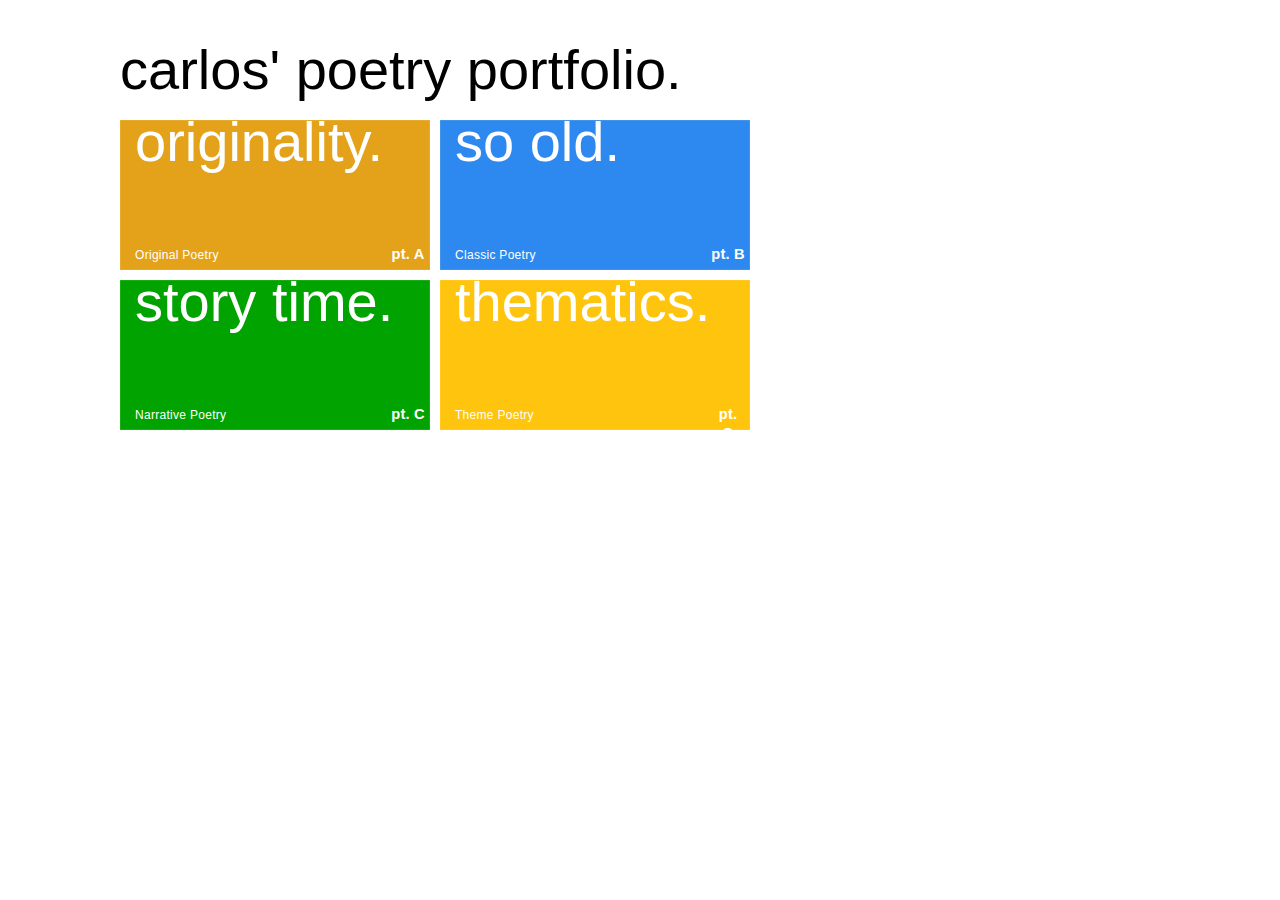
<file: index.html>
<!DOCTYPE html>
<html>
	<head>
		<title> Carlos' Poetry Portfolio </title>
		<link rel = "stylesheet" type = "text/css" href="styles/homepage.css">
		<link rel = "stylesheet" type = "text/css" href="metrouicss/css/modern.css">
	</head>
	<body>
	<div class = "page secondary">
		<div class = "page-header">
			<div class = "page-header-content">
			<h1> carlos' poetry portfolio. </h1>
			</div>
		</div>
		
		<div class = "page-region">
			<div class = "page-region-content">
				<div class = "grid"> 
					<div class = "row">	
						<div class = "span11">
						<p> </p>
						<!-- ORIGINAL POETRY
						------------------------------------>
						<a href = "originalpoetry/index.html" > <!--href = "originalpoetry/index.html"-->
						<div class = "tile double bg-color-orange outline-color-orange" data-role = "tile-slider">
							<div class = "tile-content">
								<h1> originality. </h1>
							</div>
							<div class = "tile-content">
								<h1> alive, tear, smile, light. </h1>
							</div>
							<div class = "tile-content">
								<h1> the cry <br /> resounds. </h1>
							</div>
							<div class = "tile-content">
								<h1> have it? </h1>
							</div>
							<div class = "tile-content">
								<h1> for infinity and beyond. </h1>
							</div>
							<div class = "tile-content">
								<h1> analyses. </h1>
							</div>
							<div class = "brand">
								<span class = "name"> Original Poetry </span>
								<div class = "badge"> pt. A </div>
							</div>
						</div>
						</a>	
		
		
		
						<!-- CLASSIC POETRY
						----------------------------------->
						<a href = "classicpoetry/index.html">
						<div class = "tile double bg-color-blue outline-color-blue" data-role = "tile-slider">
							<div class = "tile-content">
								<h1> so old. </h1>
							</div>
							<div class = "tile-content">
								<h1> so shakespeare. </h1>
							</div>
							<div class = "tile-content">
								<h1> sonnet 116 </h1>
								<h1> & 130.</h1>
							</div>
							<div class = "brand">
								<span class = "name"> Classic Poetry </span>
								<div class = "badge"> pt. B </div>
							</div>
						</div>
						</a>
		

	
						<!-- NARRATIVE POETRY
						---------------------------------->
						<a href = "narrativepoetry/index.html">
						<div class = "tile double bg-color-green outline-color-green" data-role = "tile-slider">
							<div class = "tile-content">
								<h1> story time. </h1>
							</div>
							<div class = "tile-content">
								<h1> the light brigade. </h1>
							</div>
							<div class = "brand">
								<span class = "name"> Narrative Poetry </span>
								<div class = "badge"> pt. C </div>
							</div>
						</div>
						</a>
	
					<!-- THEME POETRY
					------------------------------------>
					<a href = "themepoetry/index.html"> 
					<div class = "tile double bg-color-yellow outline-color-yellow" data-role = "tile-slider">
						<div class = "tile-content ">
							<h1> thematics. </h1>
						</div>
						<div class = "tile-content">
							<h1> journeys. </h1>
						</div>
						<div class = "tile-content">
							<h1> a tunnel. </h1>
						</div>
						<div class = "tile-content">
							<h1> geography lesson. </h1>
						</div>
						<div class = "tile-content">
							<h1> the <br/> under ground. </h1>
						</div>
						<div class = "brand">
								<span class = "name"> Theme Poetry </span>
								<div class = "badge"> pt. G </div>
						</div>
					</div>
					</a>
					
					</div> <!-- span11 -->
				</div> <!-- row -->
			</div> <!-- grid -->
		</div> <!-- page-region-content -->
	</div> <!-- page-region -->
	</div> <!-- page-secondary -->
	
	
	
	
	<!-- JS INCLUSIONS 
	---------------------------------->
	<script type="text/javascript" src="js/jquery.js"> </script>
	<script type="text/javascript" src="metrouicss/javascript/tile-slider.js"></script>
	
	
			</div><!-- span10 offset2-->
		</div> <!-- row -->
	</div> <!-- grid-->
	</body>
</html>
</file>
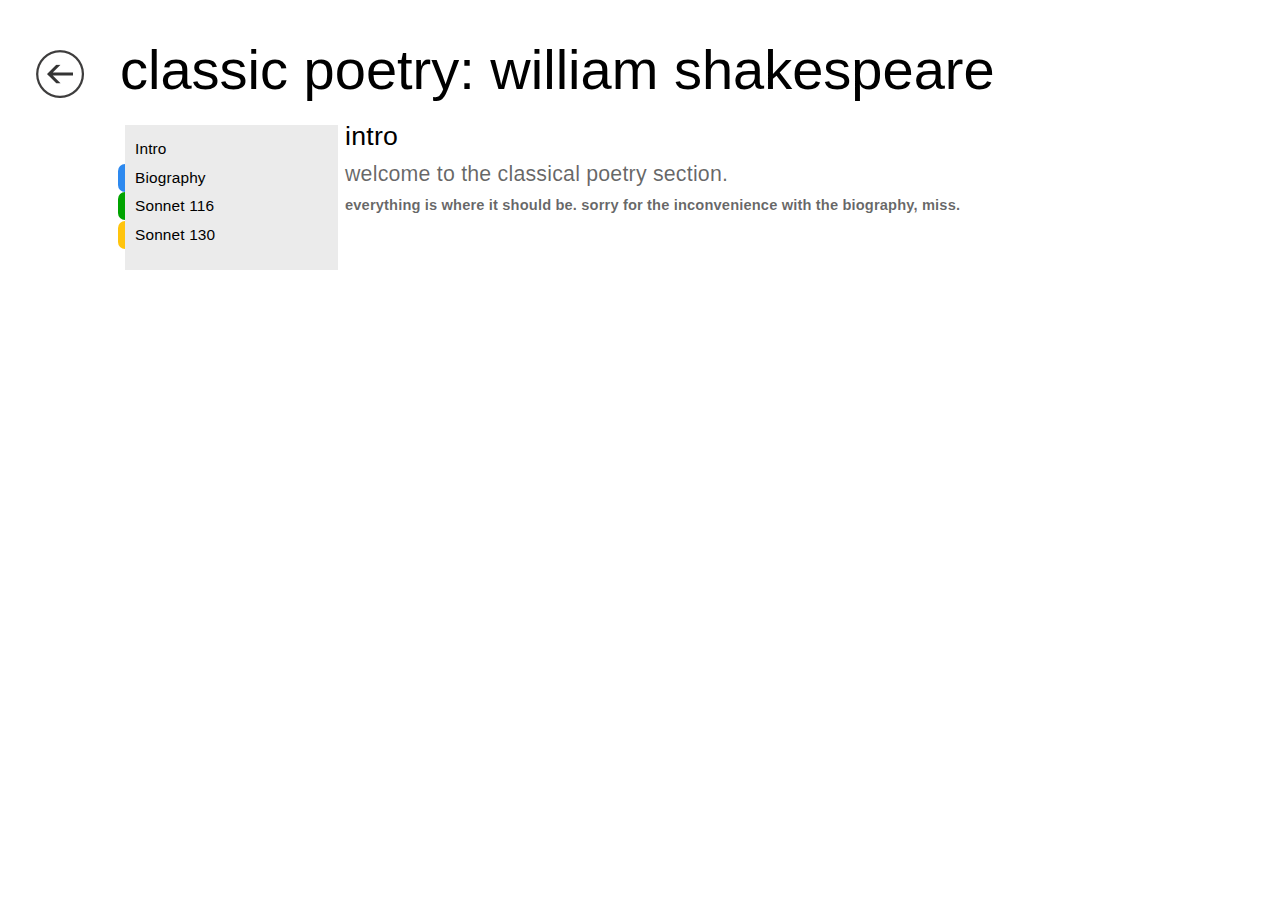
<file: classicpoetry/index.html>
<!DOCTYPE html>
<html>
	<head>
		<title> Carlos' Poetry Portfolio - Classic Poetry </title>
		<link rel = "stylesheet" type = "text/css" href="../metrouicss/css/modern.css">
		<link rel = "stylesheet" type = "text/css" href="../otherindexes.css">
	</head>
	<body>
	<div id = "page">
		<div class = "grid">
		<div class = "page secondary with-sidebar">
			<div class = "page-header">
				<div class = "page-header-content">
					<!-- probably move what's inside this div outside to fit with formatting-->
					<h1> classic poetry: william shakespeare </h1>
					<!-- use this for back buttoning --> <a href="../index.html" class="back-button big page-back"></a>
				</div>
			</div>
			
			<div class = "page-sidebar">
				<ul>
					<li>
						<a href="">Intro</a>
					</li>
					<li class = "sticker sticker-color-blue">
						<a href="#" onclick="biography()">Biography</a>
					</li>
					<li class="sticker sticker-color-green">
						<a href="#" onclick="sonnet116()">Sonnet 116</a>
					</li>
					<li class="sticker sticker-color-yellow dropdown active" data-role="dropdown">
						<a> Sonnet 130 </a>
						<ul class="sub-menu light sidebar-dropdown-menu closed">
							<li><a href="#" onclick="sonnet130()">Poem</a></li>
							<li><a href="#" onclick="sonnet130analysis()">Analysis</a></li>
						</ul>
					</li>
				</ul>
			</div>
			
			
			<div class = "page-region">
				<div class = "page-region-content">
					<div class = "span10">
						<h2 id = "heading"> intro </h2>
						<div id = "contentArea">
							<h3> welcome to the classical poetry section. </h3>
							<h4> everything is where it should be. sorry for the inconvenience with the biography, miss. </h4>
						</div>
					</div>
				</div>
			</div>
			</div>
			
	<!-- JS INCLUSIONS
	----------------------->
	<script type="text/javascript" src="../js/jquery.js"></script> <!-- JQUERY -->
	<script type="text/javascript" src="../metrouicss/javascript/dropdown.js"></script> <!-- DROPDOWN -->
	<script type="text/javascript" src="classicpoetry.js"></script>

	</body>
</html>
</file>
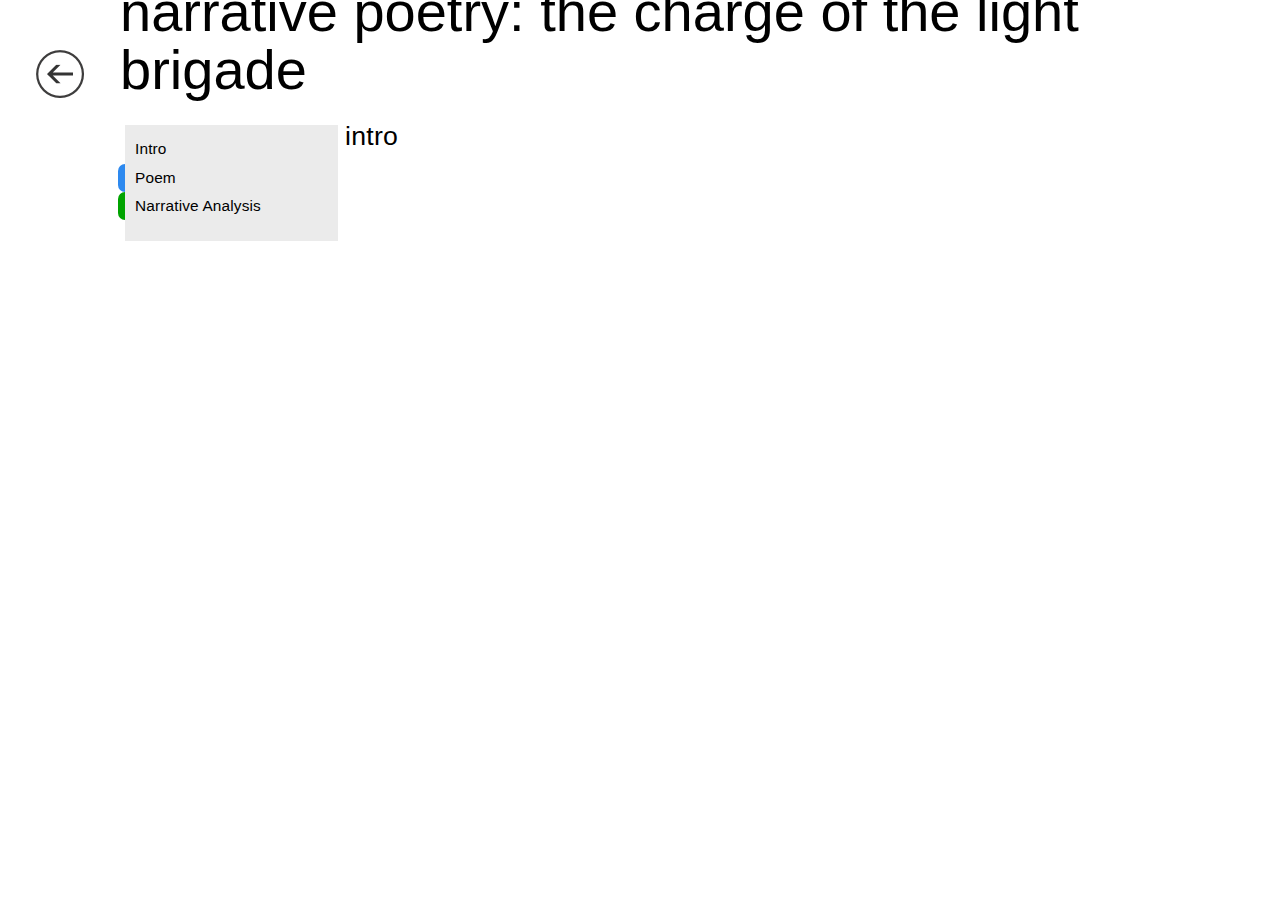
<file: narrativepoetry/index.html>
<!DOCTYPE html>
<html>
	<head>
		<title> Carlos' Poetry Portfolio - Narrative Poetry </title>
		<link rel = "stylesheet" type = "text/css" href="../metrouicss/css/modern.css">
		<link rel = "stylesheet" type = "text/css" href="../otherindexes.css">
	</head>
	<body>
	<div id = "page">
		<div class = "grid">
		<div class = "page secondary with-sidebar">
			<div class = "page-header">
				<div class = "page-header-content">
					<!-- probably move what's inside this div outside to fit with formatting-->
					<h1> narrative poetry: the charge of the light brigade </h1>
					<!-- use this for back buttoning --> <a href="../index.html" class="back-button big page-back"></a>
				</div>
			</div>
			
			<div class = "page-sidebar">
				<ul>
					<li>
						<a href="">Intro</a>
					</li>
					<li class = "sticker sticker-color-blue">
						<a href="#" onclick="lightBrigadePoem()">Poem</a>
					</li>
					<li class="sticker sticker-color-green">
						<a href="#" onclick="lightBrigadeAnalysis()">Narrative Analysis</a>
					</li>
				</ul>
			</div>
			
			
			<div class = "page-region">
				<div class = "page-region-content">
					<div class = "span10">
						<h2 id = "heading"> intro </h2>
						<div id = "contentArea">
						</div>
					</div>
				</div>
			</div>
			</div>
		</div>
	</div>
			
	<!-- JS INCLUSIONS
	----------------------->
	<script type="text/javascript" src="../js/jquery.js"> </script> <!-- JQUERY -->
	<script type="text/javascript" src="../metrouicss/javascript/dropdown.js"></script> <!-- DROPDOWN -->
	<script type="text/javascript" src="narrativepoetry.js"></script>

	</body>
</html>
</file>
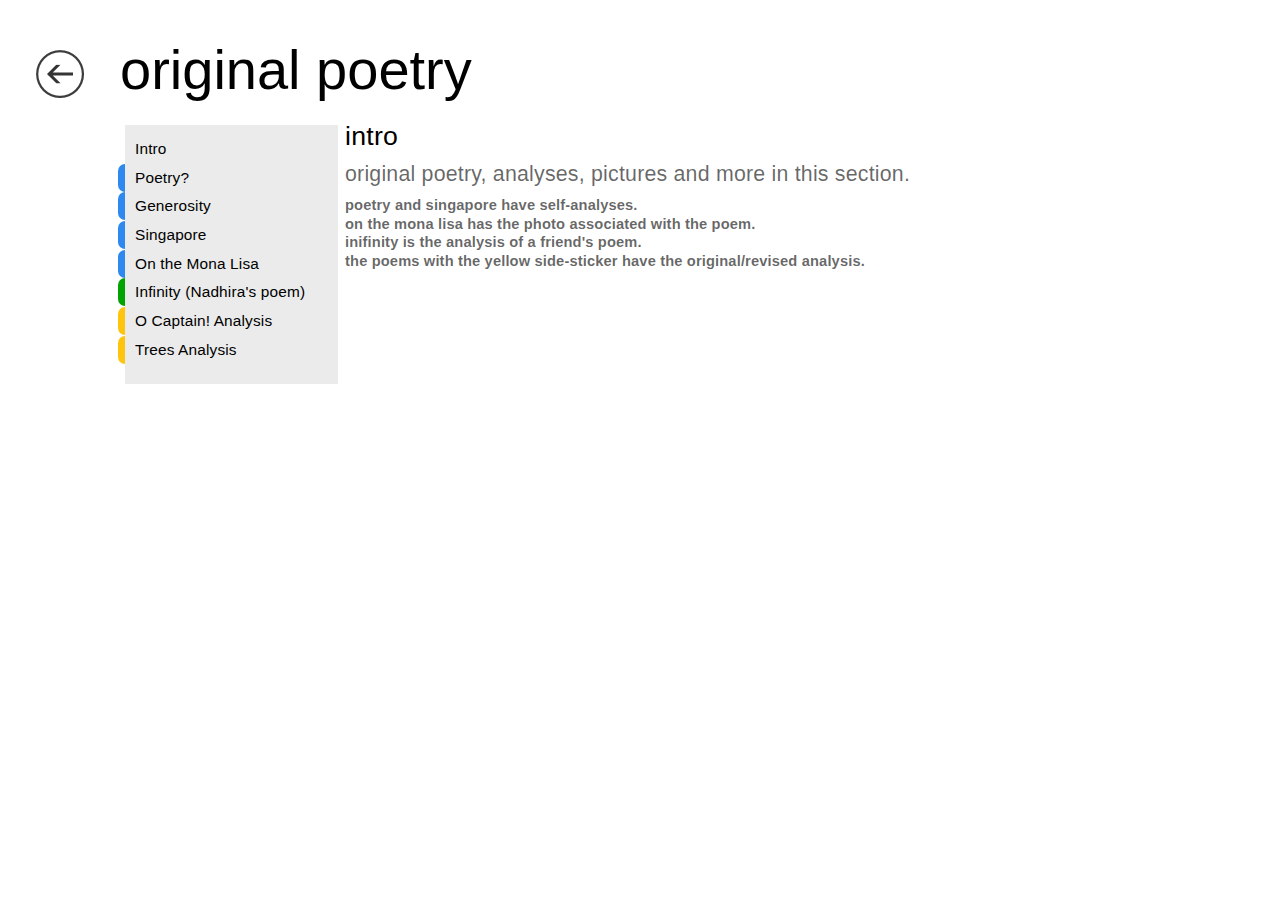
<file: originalpoetry/index.html>
<!DOCTYPE html>
<html>
	<head>
		<title> Carlos' Poetry Portfolio - Original Poetry </title>
		<link rel = "stylesheet" type = "text/css" href="../metrouicss/css/modern.css">
		<link rel = "stylesheet" type = "text/css" href="../otherindexes.css">
	</head>
	<body>
	<div id = "page">
		<div class = "grid">
		<div class = "page secondary with-sidebar">
			<div class = "page-header">
				<div class = "page-header-content">
					<!-- probably move what's inside this div outside to fit with formatting-->
					<h1> original poetry </h1>
					<!-- use this for back buttoning --> <a href="../index.html" class="back-button big page-back"></a>
				</div>
			</div>
			
			<div class = "page-sidebar">
				<ul>
					<li>
						<a href="">Intro</a>
					</li>
					<li class="sticker sticker-color-blue dropdown active" data-role="dropdown">
						<a>Poetry?</a>
						<ul class="sub-menu light sidebar-dropdown-menu closed">
							<li><a href="#" onclick="poetryOriginal()">Original</a></li>
							<li><a href="#" onclick="poetryRevised()">Revised</a></li>
							<li><a href="#" onclick="poetryAnalysis()">Analysis</a></li>
						</ul>
					</li>
					<li class="sticker sticker-color-blue dropdown active" data-role="dropdown">
						<a>Generosity</a>
						<ul class="sub-menu light sidebar-dropdown-menu closed">
							<li><a href="#" onclick = "crankRevised()">Poem</a></li>
							<li><a href="#" onclick = "crankAnalysis()">Analysis (by Nadhira)</a></li>
						</ul>
					</li>
					<li class="sticker sticker-color-blue dropdown active" data-role="dropdown">
						<a> Singapore </a>
						<ul class="sub-menu light sidebar-dropdown-menu closed">
							<li><a href="#" onclick="singaporeOriginal()">Original</a></li>
							<li><a href="#" onclick="singaporeRevised()">Revised</a></li>
							<li><a href="#" onclick="singaporeAnalysis()">Analysis</a></li>
						</ul>
					</li>
					<li class = "sticker sticker-color-blue">
						<a href = "#" onclick = "monaLisa()"> On the Mona Lisa </a>
					</li>
					<li class = "sticker sticker-color-green dropdown active" data-role = "dropdown">
						<a> Infinity (Nadhira's poem) </a>
						<ul class = "sub-menu light sidebar-dropdown-menu closed">
							<li><a href ="#" onclick="infinityPoem()">Poem</a></li>
							<li><a href ="#" onclick="infinityAnalysis()">Analysis</a></li>
						</ul>
					</li>
					<li class="sticker sticker-color-yellow dropdown active" data-role="dropdown">
						<a> O Captain! Analysis </a>
						<ul class="sub-menu light sidebar-dropdown-menu closed">
							<li><a href="#" onclick="oCaptainPoem()">Poem</a></li>
							<li><a href="#" onclick="oCaptainAnalysis()">Original</a></li>
							<li><a href="#" onclick="oCaptainRevised()">Revised</a></li>
						</ul>
					</li>
					<li class="sticker sticker-color-yellow dropdown active" data-role="dropdown">
						<a> Trees Analysis </a>
						<ul class="sub-menu light sidebar-dropdown-menu closed">
							<li><a href="#" onclick="treesPoem()">Poem</a>
							<li><a href="#" onclick="treesAnalysis()">Original</a></li>
							<li><a href="#" onclick="treesRevised()">Revised</a></li>
						</ul>
					</li>
				</ul>
			</div>
			
			
			<div class = "page-region">
				<div class = "page-region-content">
					<div class = "span10">
						<h2 id = "heading"> intro </h2>
						<div id = "contentArea">
						<h3> original poetry, analyses, pictures and more in this section.</h3>
							<h4> poetry and singapore have self-analyses. <br /> on the mona lisa has the photo associated with the poem. <br /> inifinity is the analysis of a friend's poem. <br /> the poems with the yellow side-sticker have the original/revised analysis. </h4>
						</div>
					</div>
				</div>
			</div>
			
	<!-- JS INCLUSIONS
	----------------------->
	<script type="text/javascript" src="../js/jquery.js"> </script> <!-- JQUERY -->
	<script type="text/javascript" src="../metrouicss/javascript/dropdown.js"></script> <!-- DROPDOWN -->
	<script type="text/javascript" src="originalpoetry.js"></script

	</body>
</html>
</file>
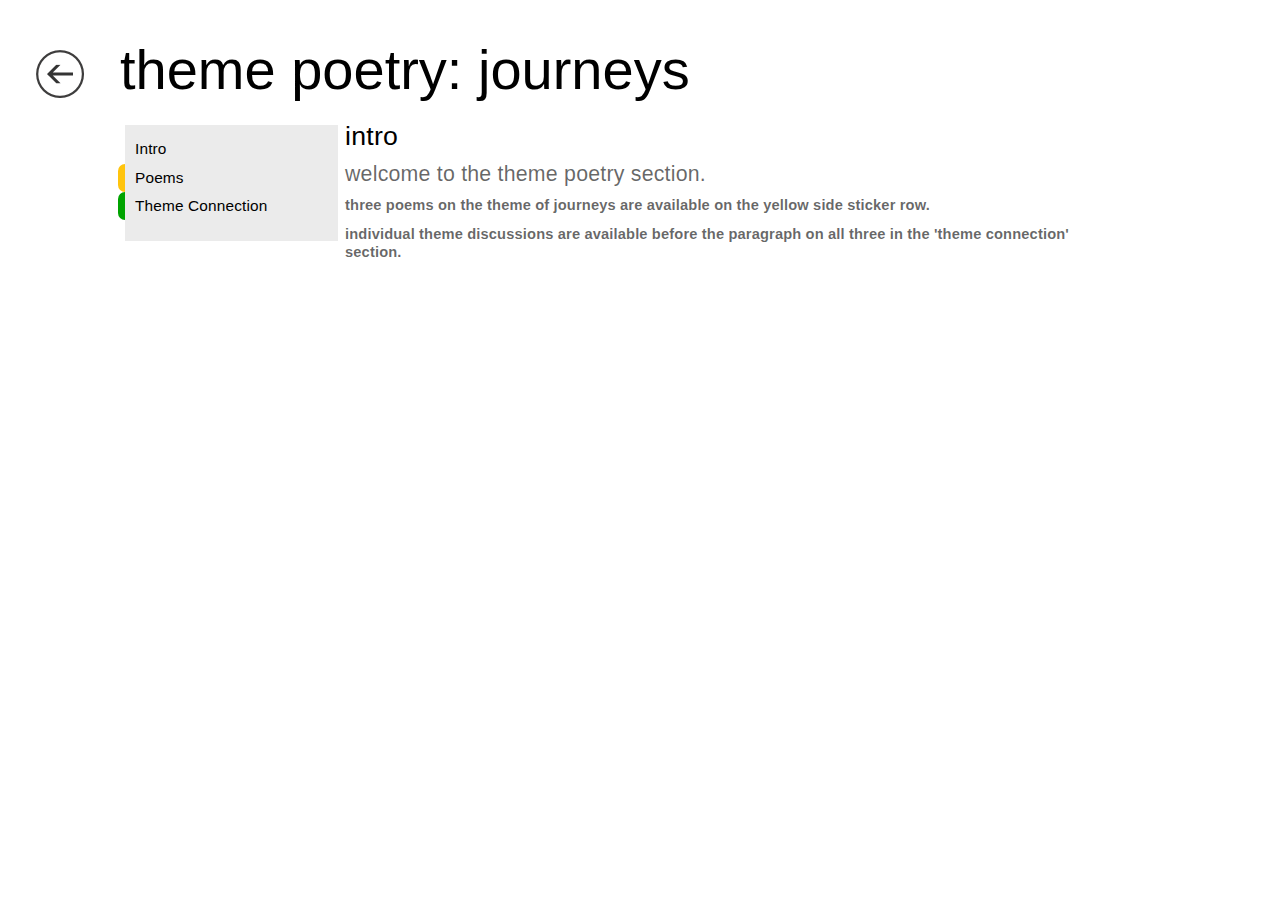
<file: themepoetry/index.html>
<!DOCTYPE html>
<html>
	<head>
		<title> Carlos' Poetry Portfolio - Theme Poetry </title>
		<link rel = "stylesheet" type = "text/css" href="../metrouicss/css/modern.css">
		<link rel = "stylesheet" type = "text/css" href="../otherindexes.css">
	</head>
	<body>
	<div id = "page">
		<div class = "grid">
		<div class = "page secondary with-sidebar">
			<div class = "page-header">
				<div class = "page-header-content">
					<!-- probably move what's inside this div outside to fit with formatting-->
					<h1> theme poetry: journeys </h1>
					<!-- use this for back buttoning --> <a href="../index.html" class="back-button big page-back"></a>
				</div>
			</div>
			
			<div class = "page-sidebar">
				<ul>
					<li>
						<a href="">Intro</a>
					</li>
					<li class="sticker sticker-color-yellow dropdown active" data-role="dropdown">
						<a> Poems </a>
						<ul class="sub-menu light sidebar-dropdown-menu closed">
							<li><a href="#" onclick="aTunnel()">A Tunnel</a></li>
							<li><a href="#" onclick="geographyLesson()">Geography Lesson</a></li>
							<li><a href="#" onclick="theUnderground()">The Underground</a></li>
						</ul>
					</li>
					<li class="sticker sticker-color-green">
						<a href="#" onclick="themeConnection()">Theme Connection</a>
					</li>
				</ul>
			</div>
			
			
			<div class = "page-region">
				<div class = "page-region-content">
					<div class = "span10">
						<h2 id = "heading"> intro </h2>
						<div id = "contentArea">
							<h3> welcome to the theme poetry section.</h3>
							<h4> three poems on the theme of <b> journeys </b> are available on the yellow side sticker row. </h4>
							<h4> individual theme discussions are available before the paragraph on all three in the 'theme connection' section. </h4>
						</div>
					</div>
				</div>
			</div>
			</div>
			
	<!-- JS INCLUSIONS
	----------------------->
	<script type="text/javascript" src="../js/jquery.js"> </script> <!-- JQUERY -->
	<script type="text/javascript" src="../metrouicss/javascript/dropdown.js"></script> <!-- DROPDOWN -->
	<script type="text/javascript" src="themepoetry.js"></script>

	</body>
</html>
</file>
<file: styles/homepage.css>
.narrativePoem {
	-moz-box-shadow:inset 0px 1px 0px 0px #cae3fc;
	-webkit-box-shadow:inset 0px 1px 0px 0px #cae3fc;
	box-shadow:inset 0px 1px 0px 0px #cae3fc;
	background:-webkit-gradient( linear, left top, left bottom, color-stop(0.05, #79bbff), color-stop(1, #4197ee) );
	background:-moz-linear-gradient( center top, #79bbff 5%, #4197ee 100% );
	filter:progid:DXImageTransform.Microsoft.gradient(startColorstr='#79bbff', endColorstr='#4197ee');
	background-color:#79bbff;
	-moz-border-radius:6px;
	-webkit-border-radius:6px;
	border-radius:6px;
	border:1px solid #469df5;
	display:inline-block;
	color:#ffffff;
	font-family:arial;
	font-size:15px;
	font-weight:bold;
	padding:6px 22px;
	text-decoration:none;
	text-shadow:1px 1px 0px #287ace;
}.narrativePoem:hover {
	background:-webkit-gradient( linear, left top, left bottom, color-stop(0.05, #4197ee), color-stop(1, #79bbff) );
	background:-moz-linear-gradient( center top, #4197ee 5%, #79bbff 100% );
	filter:progid:DXImageTransform.Microsoft.gradient(startColorstr='#4197ee', endColorstr='#79bbff');
	background-color:#4197ee;
}.narrativePoem:active {
	position:relative;
	top:1px;
}
</file>
<file: otherindexes.css>
.page.secondary .page-region .page-region-content {
  padding-left: 125px;
}
</file>
<file: metrouicss/css/modern.css>
/*
 * Metro UI CSS v 0.1.6
 * Copyright 2012 Sergey Pimenov
 * Licensed under the MIT Lilcense
 */
/*! normalize.css 2012-03-11T12:53 UTC - http://github.com/necolas/normalize.css */
/* =============================================================================
   HTML5 display definitions
   ========================================================================== */
/*
 * Corrects block display not defined in IE6/7/8/9 & FF3
 */
article,
aside,
details,
figcaption,
figure,
footer,
header,
hgroup,
nav,
section,
summary {
  display: block;
}
/*
 * Corrects inline-block display not defined in IE6/7/8/9 & FF3
 */
audio,
canvas,
video {
  display: inline-block;
  *display: inline;
  *zoom: 1;
}
/*
 * Prevents modern browsers from displaying 'audio' without controls
 * Remove excess height in iOS5 devices
 */
audio:not([controls]) {
  display: none;
  height: 0;
}
/*
 * Addresses styling for 'hidden' attribute not present in IE7/8/9, FF3, S4
 * Known issue: no IE6 support
 */
[hidden] {
  display: none;
}
/* =============================================================================
   Base
   ========================================================================== */
/*
 * 1. Corrects text resizing oddly in IE6/7 when body font-size is set using em units
 *    http://clagnut.com/blog/348/#c790
 * 2. Prevents iOS text size adjust after orientation change, without disabling user zoom
 *    www.456bereastreet.com/archive/201012/controlling_text_size_in_safari_for_ios_without_disabling_user_zoom/
 */
html {
  font-size: 100%;
  /* 1 */

  -webkit-text-size-adjust: 100%;
  /* 2 */

  -ms-text-size-adjust: 100%;
  /* 2 */

}
/*
 * Addresses font-family inconsistency between 'textarea' and other form elements.
 */
html,
button,
input,
select,
textarea {
  font-family: sans-serif;
}
/*
 * Addresses margins handled incorrectly in IE6/7
 */
body {
  margin: 0;
}
/* =============================================================================
   Links
   ========================================================================== */
/*
 * Addresses outline displayed oddly in Chrome
 */
a:focus {
  outline: thin dotted;
}
/*
 * Improves readability when focused and also mouse hovered in all browsers
 * people.opera.com/patrickl/experiments/keyboard/test
 */
a:hover,
a:active {
  outline: 0;
}
/* =============================================================================
   Typography
   ========================================================================== */
/*
 * Addresses font sizes and margins set differently in IE6/7
 * Addresses font sizes within 'section' and 'article' in FF4+, Chrome, S5
 */
h1 {
  font-size: 2em;
  margin: 0.67em 0;
}
h2 {
  font-size: 1.5em;
  margin: 0.83em 0;
}
h3 {
  font-size: 1.17em;
  margin: 1em 0;
}
h4 {
  font-size: 1em;
  margin: 1.33em 0;
}
h5 {
  font-size: 0.83em;
  margin: 1.67em 0;
}
h6 {
  font-size: 0.75em;
  margin: 2.33em 0;
}
/*
 * Addresses styling not present in IE7/8/9, S5, Chrome
 */
abbr[title] {
  border-bottom: 1px dotted;
}
/*
 * Addresses style set to 'bolder' in FF3+, S4/5, Chrome
*/
b,
strong {
  font-weight: bold;
}
blockquote {
  margin: 1em 40px;
}
/*
 * Addresses styling not present in S5, Chrome
 */
dfn {
  font-style: italic;
}
/*
 * Addresses styling not present in IE6/7/8/9
 */
mark {
  background: #ff0;
  color: #000;
}
/*
 * Addresses margins set differently in IE6/7
 */
p,
pre {
  margin: 1em 0;
}
/*
 * Corrects font family set oddly in IE6, S4/5, Chrome
 * en.wikipedia.org/wiki/User:Davidgothberg/Test59
 */
pre,
code,
kbd,
samp {
  font-family: monospace, serif;
  _font-family: 'courier new', monospace;
  font-size: 1em;
}
/*
 * Improves readability of pre-formatted text in all browsers
 */
pre {
  white-space: pre;
  white-space: pre-wrap;
  word-wrap: break-word;
}
/*
 * 1. Addresses CSS quotes not supported in IE6/7
 * 2. Addresses quote property not supported in S4
 */
/* 1 */
q {
  quotes: none;
}
/* 2 */
q:before,
q:after {
  content: '';
  content: none;
}
small {
  font-size: 75%;
}
/*
 * Prevents sub and sup affecting line-height in all browsers
 * gist.github.com/413930
 */
sub,
sup {
  font-size: 75%;
  line-height: 0;
  position: relative;
  vertical-align: baseline;
}
sup {
  top: -0.5em;
}
sub {
  bottom: -0.25em;
}
/* =============================================================================
   Lists
   ========================================================================== */
/*
 * Addresses margins set differently in IE6/7
 */
dl,
menu,
ol,
ul {
  margin: 1em 0;
}
dd {
  margin: 0 0 0 40px;
}
/*
 * Addresses paddings set differently in IE6/7
 */
menu,
ol,
ul {
  padding: 0 0 0 40px;
}
/*
 * Corrects list images handled incorrectly in IE7
 */
nav ul,
nav ol {
  list-style: none;
  list-style-image: none;
}
/* =============================================================================
   Embedded content
   ========================================================================== */
/*
 * 1. Removes border when inside 'a' element in IE6/7/8/9, FF3
 * 2. Improves image quality when scaled in IE7
 *    code.flickr.com/blog/2008/11/12/on-ui-quality-the-little-things-client-side-image-resizing/
 */
img {
  border: 0;
  /* 1 */

  -ms-interpolation-mode: bicubic;
  /* 2 */

}
/*
 * Corrects overflow displayed oddly in IE9
 */
svg:not(:root) {
  overflow: hidden;
}
/* =============================================================================
   Figures
   ========================================================================== */
/*
 * Addresses margin not present in IE6/7/8/9, S5, O11
 */
figure {
  margin: 0;
}
/* =============================================================================
   Forms
   ========================================================================== */
/*
 * Corrects margin displayed oddly in IE6/7
 */
form {
  margin: 0;
}
/*
 * Define consistent border, margin, and padding
 */
fieldset {
  border: 1px solid #c0c0c0;
  margin: 0 2px;
  padding: 0.35em 0.625em 0.75em;
}
/*
 * 1. Corrects color not being inherited in IE6/7/8/9
 * 2. Corrects text not wrapping in FF3
 * 3. Corrects alignment displayed oddly in IE6/7
 */
legend {
  border: 0;
  /* 1 */

  padding: 0;
  white-space: normal;
  /* 2 */

  *margin-left: -7px;
  /* 3 */

}
/*
 * 1. Corrects font size not being inherited in all browsers
 * 2. Addresses margins set differently in IE6/7, FF3+, S5, Chrome
 * 3. Improves appearance and consistency in all browsers
 */
button,
input,
select,
textarea {
  font-size: 100%;
  /* 1 */

  margin: 0;
  /* 2 */

  vertical-align: baseline;
  /* 3 */

  *vertical-align: middle;
  /* 3 */

}
/*
 * Addresses FF3/4 setting line-height on 'input' using !important in the UA stylesheet
 */
button,
input {
  line-height: normal;
  /* 1 */

}
/*
 * 1. Improves usability and consistency of cursor style between image-type 'input' and others
 * 2. Corrects inability to style clickable 'input' types in iOS
 * 3. Removes inner spacing in IE7 without affecting normal text inputs
 *    Known issue: inner spacing remains in IE6
 */
button,
input[type="button"],
input[type="reset"],
input[type="submit"] {
  cursor: pointer;
  /* 1 */

  -webkit-appearance: button;
  /* 2 */

  *overflow: visible;
  /* 3 */

}
/*
 * Re-set default cursor for disabled elements
 */
button[disabled],
input[disabled] {
  cursor: default;
}
/*
 * 1. Addresses box sizing set to content-box in IE8/9
 * 2. Removes excess padding in IE8/9
 * 3. Removes excess padding in IE7
      Known issue: excess padding remains in IE6
 */
input[type="checkbox"],
input[type="radio"] {
  box-sizing: border-box;
  /* 1 */

  padding: 0;
  /* 2 */

  *height: 13px;
  /* 3 */

  *width: 13px;
  /* 3 */

}
/*
 * 1. Addresses appearance set to searchfield in S5, Chrome
 * 2. Addresses box-sizing set to border-box in S5, Chrome (include -moz to future-proof)
 */
input[type="search"] {
  -webkit-appearance: textfield;
  /* 1 */

  -moz-box-sizing: content-box;
  -webkit-box-sizing: content-box;
  /* 2 */

  box-sizing: content-box;
}
/*
 * Removes inner padding and search cancel button in S5, Chrome on OS X
 */
input[type="search"]::-webkit-search-decoration,
input[type="search"]::-webkit-search-cancel-button {
  -webkit-appearance: none;
}
/*
 * Removes inner padding and border in FF3+
 * www.sitepen.com/blog/2008/05/14/the-devils-in-the-details-fixing-dojos-toolbar-buttons/
 */
button::-moz-focus-inner,
input::-moz-focus-inner {
  border: 0;
  padding: 0;
}
/*
 * 1. Removes default vertical scrollbar in IE6/7/8/9
 * 2. Improves readability and alignment in all browsers
 */
textarea {
  overflow: auto;
  /* 1 */

  vertical-align: top;
  /* 2 */

}
/* =============================================================================
   Tables
   ========================================================================== */
/*
 * Remove most spacing between table cells
 */
table {
  border-collapse: collapse;
  border-spacing: 0;
}
/*
 * Metro UI CSS
 * Copyright 2012 Sergey Pimenov
 * Licensed under the MIT Lilcense
 *
 * Routines.less
 */
.place-left {
  float: left !important;
  margin-right: 10px;
}
.place-right {
  float: right !important;
  margin-left: 10px;
}
.scroll-y,
.scroll-vertical {
  overflow-y: scroll;
}
.scroll-x,
.scroll-horizontal {
  overflow-x: scroll;
}
.pos-rel {
  position: relative;
}
.pos-abs {
  position: absolute;
}
.pos-fix {
  position: fixed;
}
.text-left {
  text-align: left;
}
.text-right {
  text-align: right;
}
.text-center {
  text-align: center;
}
.text-justify {
  text-align: justify;
}
.top-left {
  position: absolute;
  top: 0;
  left: 0;
}
.top-right {
  position: absolute;
  top: 0;
  right: 0;
}
.bottom-right {
  position: absolute;
  bottom: 0;
  right: 0;
}
.bottom-left {
  position: absolute;
  bottom: 0;
  left: 0;
}
.no-overflow {
  overflow: hidden;
}
.no-display {
  display: none;
}
.as-block {
  display: block;
  float: none !important;
}
.as-inline-block {
  display: inline-block;
}
.nlm {
  margin-left: 0 !important;
}
.nrm {
  margin-right: 0 !important;
}
.clearfix {
  *zoom: 1;
}
.clearfix:before,
.clearfix:after {
  display: table;
  content: "";
}
.clearfix:after {
  clear: both;
}
.padding5 {
  padding: 5px;
}
.padding10 {
  padding: 10px;
}
.padding15 {
  padding: 15px;
}
.padding20 {
  padding: 20px;
}
.padding30 {
  padding: 30px;
}
.padding40 {
  padding: 40px;
}
.padding80 {
  padding: 80px;
}
.selected {
  border: 4px #2d89ef solid;
}
.selected:after {
  width: 0;
  height: 0;
  border-top: 40px solid #2d89ef;
  border-left: 40px solid transparent;
  position: absolute;
  display: block;
  right: 0;
  content: ".";
  top: 0;
  z-index: 1000;
}
.selected:before {
  position: absolute;
  content: "\2714";
  color: #fff;
  right: 5px;
  font-family: Tahoma;
  z-index: 2000;
}
.border {
  border: 1px #ccc solid;
}
/*
 * Metro UI CSS
 * Copyright 2012 Sergey Pimenov
 * Licensed under the MIT Lilcense
 *
 * Variables.less
 */
.fg-color-blue {
  color: #2d89ef !important;
}
.fg-color-blueLight {
  color: #eff4ff !important;
}
.fg-color-blueDark {
  color: #2b5797 !important;
}
.fg-color-green {
  color: #00a300 !important;
}
.fg-color-greenLight {
  color: #99b433 !important;
}
.fg-color-greenDark {
  color: #1e7145 !important;
}
.fg-color-red {
  color: #b91d47 !important;
}
.fg-color-yellow {
  color: #ffc40d !important;
}
.fg-color-orange {
  color: #e3a21a !important;
}
.fg-color-orangeDark {
  color: #da532c !important;
}
.fg-color-pink {
  color: #9f00a7 !important;
}
.fg-color-pinkDark {
  color: #7e3878 !important;
}
.fg-color-purple {
  color: #603cba !important;
}
.fg-color-darken {
  color: #1d1d1d !important;
}
.fg-color-lighten {
  color: #d5e7ec !important;
}
.fg-color-white {
  color: #ffffff !important;
}
.fg-color-grayDark {
  color: #525252 !important;
}
.bg-color-blue {
  background-color: #2d89ef !important;
}
.bg-color-blueLight {
  background-color: #eff4ff !important;
}
.bg-color-blueDark {
  background-color: #2b5797 !important;
}
.bg-color-green {
  background-color: #00a300 !important;
}
.bg-color-greenLight {
  background-color: #99b433 !important;
}
.bg-color-greenDark {
  background-color: #1e7145 !important;
}
.bg-color-red {
  background-color: #b91d47 !important;
}
.bg-color-yellow {
  background-color: #ffc40d !important;
}
.bg-color-orange {
  background-color: #e3a21a !important;
}
.bg-color-orangeDark {
  background-color: #da532c !important;
}
.bg-color-pink {
  background-color: #9f00a7 !important;
}
.bg-color-pinkDark {
  background-color: #7e3878 !important;
}
.bg-color-purple {
  background-color: #603cba !important;
}
.bg-color-darken {
  background-color: #1d1d1d !important;
}
.bg-color-lighten {
  background-color: #d5e7ec !important;
}
.bg-color-white {
  background-color: #ffffff !important;
}
.bg-color-grayDark {
  background-color: #525252 !important;
}
[class*=border-color] {
  border: 2px solid;
}
.border-color-blue {
  border-color: #2d89ef !important;
}
.border-color-blueLight {
  border-color: #eff4ff !important;
}
.border-color-blueDark {
  border-color: #2b5797 !important;
}
.border-color-green {
  border-color: #00a300 !important;
}
.border-color-greenLight {
  border-color: #99b433 !important;
}
.border-color-greenDark {
  border-color: #1e7145 !important;
}
.border-color-red {
  border-color: #b91d47 !important;
}
.border-color-yellow {
  border-color: #ffc40d !important;
}
.border-color-orange {
  border-color: #e3a21a !important;
}
.border-color-orangeDark {
  border-color: #da532c !important;
}
.border-color-pink {
  border-color: #9f00a7 !important;
}
.border-color-pinkDark {
  border-color: #7e3878 !important;
}
.border-color-purple {
  border-color: #603cba !important;
}
.border-color-darken {
  border-color: #1d1d1d !important;
}
.border-color-lighten {
  border-color: #d5e7ec !important;
}
.border-color-white {
  border-color: #ffffff !important;
}
.border-color-grayDark {
  border-color: #525252 !important;
}
*:hover[class=outline-color] {
  outline: 3px solid;
}
.outline-color-blue {
  outline-color: #2d89ef !important;
}
.outline-color-blueLight {
  outline-color: #eff4ff !important;
}
.outline-color-blueDark {
  outline-color: #2b5797 !important;
}
.outline-color-green {
  outline-color: #00a300 !important;
}
.outline-color-greenLight {
  outline-color: #99b433 !important;
}
.outline-color-greenDark {
  outline-color: #1e7145 !important;
}
.outline-color-red {
  outline-color: #b91d47 !important;
}
.outline-color-yellow {
  outline-color: #ffc40d !important;
}
.outline-color-orange {
  outline-color: #e3a21a !important;
}
.outline-color-orangeDark {
  outline-color: #da532c !important;
}
.outline-color-pink {
  outline-color: #9f00a7 !important;
}
.outline-color-pinkDark {
  outline-color: #7e3878 !important;
}
.outline-color-purple {
  outline-color: #603cba !important;
}
.outline-color-darken {
  outline-color: #1d1d1d !important;
}
.outline-color-lighten {
  outline-color: #d5e7ec !important;
}
.outline-color-white {
  outline-color: #ffffff !important;
}
.outline-color-grayDark {
  outline-color: #525252 !important;
}
/*
 * Metro UI CSS
 * Copyright 2012 Sergey Pimenov
 * Licensed under the MIT Lilcense
 *
 * Bricks.less
 *
 */
.item-margin {
  margin: 0 10px 10px 0;
}
.column-margin {
  margin: 0 20px 10px 0;
}
.group-margin {
  margin: 0 80px 10px 0;
}
.brick {
  position: relative;
  margin: 0 10px 10px 0;
  display: block;
  float: none !important;
}
.short-brick {
  position: relative;
  margin: 0 10px 10px 0;
  display: block;
  float: none !important;
  width: 150px;
  height: 150px;
}
.medium-brick {
  position: relative;
  margin: 0 10px 10px 0;
  display: block;
  float: none !important;
  width: 310px;
  height: 150px;
}
/*
.badge {
    .brick;
    width: @subunit*7;
    height: @subunit*6;
    padding-top: @subunit;
    #font > .control;
    color: @darken;
    text-align: center;
}
*/
.square {
  display: block;
  float: left;
  margin-right: 10px;
  height: 20px;
  width: 20px;
}
/*
 * Metro UI CSS
 * Copyright 2012 Sergey Pimenov
 * Licensed under the MIT Lilcense
 *
 * Typography.less
 *
 */
@font-face {
  font-family: 'PT Serif Caption';
  font-style: normal;
  font-weight: 400;
  src: local('PT Serif Caption'), local('PTSerif-Caption'), url(http://themes.googleusercontent.com/static/fonts/ptserifcaption/v4/7xkFOeTxxO1GMC1suOUYWWhBabBbEjGd1iRmpyoZukE.woff) format('woff');
}
@font-face {
  font-family: 'Open Sans';
  font-style: normal;
  font-weight: 700;
  src: local('Open Sans Bold'), local('OpenSans-Bold'), url(http://themes.googleusercontent.com/static/fonts/opensans/v6/k3k702ZOKiLJc3WVjuplzJ1r3JsPcQLi8jytr04NNhU.woff) format('woff');
}
@font-face {
  font-family: 'Open Sans';
  font-style: normal;
  font-weight: 300;
  src: local('Open Sans Light'), local('OpenSans-Light'), url(http://themes.googleusercontent.com/static/fonts/opensans/v6/DXI1ORHCpsQm3Vp6mXoaTZ1r3JsPcQLi8jytr04NNhU.woff) format('woff');
}
@font-face {
  font-family: 'Open Sans';
  font-style: normal;
  font-weight: 800;
  src: local('Open Sans Extrabold'), local('OpenSans-Extrabold'), url(http://themes.googleusercontent.com/static/fonts/opensans/v6/EInbV5DfGHOiMmvb1Xr-hp1r3JsPcQLi8jytr04NNhU.woff) format('woff');
}
@font-face {
  font-family: 'Open Sans';
  font-style: normal;
  font-weight: 400;
  src: local('Open Sans'), local('OpenSans'), url(http://themes.googleusercontent.com/static/fonts/opensans/v6/K88pR3goAWT7BTt32Z01mz8E0i7KZn-EPnyo3HZu7kw.woff) format('woff');
}
.text-rest-state {
  color: #000000;
}
.text-rest2-state {
  color: rgba(0, 0, 0, 0.6);
}
.text-hover-state {
  color: rgba(0, 0, 0, 0.8);
}
.text-pressed-state {
  color: rgba(0, 0, 0, 0.4);
}
#font .header {
  font-family: 'Segoe UI Light', 'Open Sans', Verdana, Arial, Helvetica, sans-serif;
  font-weight: 200;
  font-size: 42pt;
  letter-spacing: 0.00em;
  line-height: 44pt;
}
#font .subheader,
#font .subheader-secondary {
  font-family: 'Segoe UI Light', 'Open Sans', Verdana, Arial, Helvetica, sans-serif;
  font-weight: 200;
  font-size: 20pt;
  letter-spacing: 0.01em;
  line-height: 24pt;
}
#font .subheader-smaller,
#font .subheader-secondary-smaller {
  font-family: 'Segoe UI Light', 'Open Sans', Verdana, Arial, Helvetica, sans-serif;
  font-weight: 200;
  letter-spacing: 0.01em;
  line-height: 24pt;
  font-size: 16pt;
}
#font .small-subheader,
#font .small-subheader-secondary {
  font-family: 'Segoe UI Semibold', 'Open Sans', Verdana, Arial, Helvetica, sans-serif;
  font-weight: 600;
  font-size: 11pt;
  letter-spacing: 0.01em;
  line-height: 14pt;
}
#font .navigation {
  font-family: 'Segoe UI', 'Open Sans', Verdana, Arial, Helvetica, sans-serif;
  font-weight: 400;
  font-size: 11pt;
  letter-spacing: 0.01em;
  line-height: 14pt;
}
#font .body,
#font .body-secondary,
#font .normal {
  font-family: 'Segoe UI Semilight', 'Open Sans', Verdana, Arial, Helvetica, sans-serif;
  font-weight: 300;
  font-size: 11pt;
  letter-spacing: 0.02em;
  line-height: 20px;
}
#font .link {
  font-family: 'Segoe UI', 'Open Sans', Verdana, Arial, Helvetica, sans-serif;
  font-weight: 400;
  font-size: 11pt;
}
#font .tertiary,
#font .tertiary-secondary {
  font-family: 'Segoe UI', 'Open Sans', Verdana, Arial, Helvetica, sans-serif;
  font-weight: 400;
  font-size: 9pt;
}
#font .control {
  font-family: 'Segoe UI', 'Open Sans', Verdana, Arial, Helvetica, sans-serif;
  font-weight: 400;
  font-size: 9pt;
}
#font .small {
  font-family: 'Segoe UI', 'Open Sans', Verdana, Arial, Helvetica, sans-serif;
  font-weight: 300;
  font-size: 8pt;
}
#font .long-text {
  font-family: 'PT Serif Caption', sans-serif, serif !important;
  font-weight: 300;
  font-size: 10pt;
  letter-spacing: 0.02em;
  line-height: 20px;
}
#font .long-text-smaller {
  font-family: 'PT Serif Caption', sans-serif, serif !important;
  font-weight: 300;
  font-size: 10pt;
  letter-spacing: 0.02em;
  line-height: 20px;
  font-size: 9pt;
}
#font .long-text-lead {
  font-family: 'PT Serif Caption', sans-serif, serif !important;
  font-weight: 300;
  font-size: 10pt;
  letter-spacing: 0.02em;
  line-height: 20px;
  font-size: 20pt;
}
#state .header,
#state .subheader,
#state .small-subheader,
#state .navigation,
#state .body,
#state .tertiary {
  color: #000000;
}
#state .header:hover,
#state .subheader:hover,
#state .small-subheader:hover,
#state .navigation:hover,
#state .body:hover,
#state .tertiary:hover {
  color: rgba(0, 0, 0, 0.8);
}
#state .header:active,
#state .subheader:active,
#state .small-subheader:active,
#state .navigation:active,
#state .body:active,
#state .tertiary:active {
  color: rgba(0, 0, 0, 0.4);
}
#state .subheader-secondary,
#state .subheader-secondary-smaller,
#state .small-subheader,
#state .small-subheader-secondary,
#state .body-secondary,
#state .tertiary-secondary {
  color: rgba(0, 0, 0, 0.6);
}
#state .subheader-secondary:hover,
#state .subheader-secondary-smaller:hover,
#state .small-subheader:hover,
#state .small-subheader-secondary:hover,
#state .body-secondary:hover,
#state .tertiary-secondary:hover {
  color: rgba(0, 0, 0, 0.8);
}
#state .subheader-secondary:active,
#state .subheader-secondary-smaller:active,
#state .small-subheader:active,
#state .small-subheader-secondary:active,
#state .body-secondary:active,
#state .tertiary-secondary:active {
  color: rgba(0, 0, 0, 0.4);
}
#state .link {
  color: #2e92cf;
}
#state .link:hover {
  color: rgba(45, 173, 237, 0.8);
}
#state .link:active {
  color: rgba(45, 173, 237, 0.6);
}
a,
.link {
  font-family: 'Segoe UI', 'Open Sans', Verdana, Arial, Helvetica, sans-serif;
  font-weight: 400;
  font-size: 11pt;
  color: #2e92cf;
  text-decoration: none;
}
a:hover,
.link:hover {
  color: rgba(45, 173, 237, 0.8);
}
a:active,
.link:active {
  color: rgba(45, 173, 237, 0.6);
}
h1,
h2,
h3,
h4,
h5,
h6 {
  margin: 10px 0;
  padding: 0;
}
h1 {
  font-family: 'Segoe UI Light', 'Open Sans', Verdana, Arial, Helvetica, sans-serif;
  font-weight: 200;
  font-size: 42pt;
  letter-spacing: 0.00em;
  line-height: 44pt;
  color: #000000;
}
h1:hover {
  color: rgba(0, 0, 0, 0.8);
}
h1:active {
  color: rgba(0, 0, 0, 0.4);
}
h2 {
  font-family: 'Segoe UI Light', 'Open Sans', Verdana, Arial, Helvetica, sans-serif;
  font-weight: 200;
  font-size: 20pt;
  letter-spacing: 0.01em;
  line-height: 24pt;
  color: #000000;
}
h2:hover {
  color: rgba(0, 0, 0, 0.8);
}
h2:active {
  color: rgba(0, 0, 0, 0.4);
}
h3 {
  font-family: 'Segoe UI Light', 'Open Sans', Verdana, Arial, Helvetica, sans-serif;
  font-weight: 200;
  font-size: 20pt;
  letter-spacing: 0.01em;
  line-height: 24pt;
  color: rgba(0, 0, 0, 0.6);
  font-size: 16pt;
  line-height: 24px;
}
h3:hover {
  color: rgba(0, 0, 0, 0.8);
}
h3:active {
  color: rgba(0, 0, 0, 0.4);
}
h4 {
  font-family: 'Segoe UI Semibold', 'Open Sans', Verdana, Arial, Helvetica, sans-serif;
  font-weight: 600;
  font-size: 11pt;
  letter-spacing: 0.01em;
  line-height: 14pt;
  color: #000000;
  color: rgba(0, 0, 0, 0.6);
}
h4:hover {
  color: rgba(0, 0, 0, 0.8);
}
h4:active {
  color: rgba(0, 0, 0, 0.4);
}
h4:hover {
  color: rgba(0, 0, 0, 0.8);
}
h4:active {
  color: rgba(0, 0, 0, 0.4);
}
h5 {
  font-family: 'Segoe UI Semibold', 'Open Sans', Verdana, Arial, Helvetica, sans-serif;
  font-weight: 600;
  font-size: 11pt;
  letter-spacing: 0.01em;
  line-height: 14pt;
  color: rgba(0, 0, 0, 0.6);
  font-size: 90%;
}
h5:hover {
  color: rgba(0, 0, 0, 0.8);
}
h5:active {
  color: rgba(0, 0, 0, 0.4);
}
h6 {
  font-family: 'Segoe UI Semibold', 'Open Sans', Verdana, Arial, Helvetica, sans-serif;
  font-weight: 600;
  font-size: 11pt;
  letter-spacing: 0.01em;
  line-height: 14pt;
  color: rgba(0, 0, 0, 0.6);
  font-size: 80%;
}
h6:hover {
  color: rgba(0, 0, 0, 0.8);
}
h6:active {
  color: rgba(0, 0, 0, 0.4);
}
body,
p {
  font-family: 'Segoe UI Semilight', 'Open Sans', Verdana, Arial, Helvetica, sans-serif;
  font-weight: 300;
  font-size: 11pt;
  letter-spacing: 0.02em;
  line-height: 20px;
}
p.long-text {
  font-family: 'PT Serif Caption', sans-serif, serif !important;
  font-weight: 300;
  font-size: 10pt;
  letter-spacing: 0.02em;
  line-height: 20px;
}
p {
  margin: 0 0 10px;
}
p.indent:first-letter {
  padding-left: 25px;
}
.lead {
  font-size: 120%;
  line-height: 26px;
}
.tertiary-info-text,
.tertiary-text {
  font-family: 'Segoe UI', 'Open Sans', Verdana, Arial, Helvetica, sans-serif;
  font-weight: 400;
  font-size: 9pt;
  color: #000000;
}
.tertiary-info-text:hover,
.tertiary-text:hover {
  color: rgba(0, 0, 0, 0.8);
}
.tertiary-info-text:active,
.tertiary-text:active {
  color: rgba(0, 0, 0, 0.4);
}
.tertiary-info-secondary-text,
.tertiary-secondary-text {
  font-family: 'Segoe UI', 'Open Sans', Verdana, Arial, Helvetica, sans-serif;
  font-weight: 400;
  font-size: 9pt;
  color: rgba(0, 0, 0, 0.6);
}
.tertiary-info-secondary-text:hover,
.tertiary-secondary-text:hover {
  color: rgba(0, 0, 0, 0.8);
}
.tertiary-info-secondary-text:active,
.tertiary-secondary-text:active {
  color: rgba(0, 0, 0, 0.4);
}
abbr.initialism {
  font-size: 90%;
  text-transform: uppercase !important;
}
abbr[title] {
  cursor: help !important;
}
address {
  display: block;
  margin-bottom: 20px;
  font-family: 'Segoe UI Semilight', 'Open Sans', Verdana, Arial, Helvetica, sans-serif;
  font-weight: 300;
  font-size: 11pt;
  letter-spacing: 0.02em;
  line-height: 20px;
  line-height: 20px;
  font-style: normal;
}
blockquote {
  margin: 0;
  padding: 5px 20px;
  border-left: 4px #ccc solid;
  display: block;
  background-color: rgba(204, 204, 204, 0.1);
}
blockquote p {
  margin-bottom: 0;
}
blockquote small:before {
  content: '\2014';
  color: rgba(0, 0, 0, 0.4);
  margin-right: 5px;
}
blockquote.place-right {
  float: none !important;
  text-align: right;
  border: 0;
  border-right: 4px #ccc solid;
}
blockquote.place-right small {
  text-align: right;
}
blockquote.place-right small:before {
  content: "";
}
blockquote.place-right small:after {
  content: '\2014';
  color: rgba(0, 0, 0, 0.4);
  margin-left: 5px;
}
ul,
ol {
  padding: 0;
  margin: 0 0 10px 0px;
  display: block;
}
ul:nth-child(1) {
  margin-left: 25px;
}
ul ul,
ul ol,
ol ol,
ol ul {
  margin-bottom: 0 !important;
}
ul {
  list-style-position: inside;
  list-style-type: disc;
}
ul ul {
  list-style-type: circle;
}
ul,
ol {
  list-style-position: inside;
}
ul li,
ol li {
  display: list-item;
  font-size: 14px;
  line-height: 20px;
}
ol {
  list-style-type: decimal;
}
ul.unstyled,
ol.unstyled,
.unstyled {
  margin-left: 0;
  list-style: none;
}
/*
 * Metro UI CSS
 * Copyright 2012 Sergey Pimenov
 * Licensed under the MIT Lilcense
 *
 * Layout.less
 */
*,
*:after,
*:before {
  -webkit-box-sizing: border-box;
  -moz-box-sizing: border-box;
  box-sizing: border-box;
}
.one-column {
  -moz-columns: 1;
  -webkit-columns: 1;
  columns: 1;
  -moz-column-gap: 20px;
  -webkit-column-gap: 20px;
  column-gap: 20px;
}
.two-columns {
  -moz-columns: 2;
  -webkit-columns: 2;
  columns: 2;
  -moz-column-gap: 20px;
  -webkit-column-gap: 20px;
  column-gap: 20px;
}
.three-columns {
  -moz-columns: 3;
  -webkit-columns: 3;
  columns: 3;
  -moz-column-gap: 20px;
  -webkit-column-gap: 20px;
  column-gap: 20px;
}
.four-columns {
  -moz-columns: 4;
  -webkit-columns: 4;
  columns: 4;
  -moz-column-gap: 20px;
  -webkit-column-gap: 20px;
  column-gap: 20px;
}
.five-columns {
  -moz-columns: 5;
  -webkit-columns: 5;
  columns: 5;
  -moz-column-gap: 20px;
  -webkit-column-gap: 20px;
  column-gap: 20px;
}
.page {
  position: relative;
  height: 100%;
  min-height: 100%;
  width: 100%;
  *zoom: 1;
}
.page:before,
.page:after {
  display: table;
  content: "";
}
.page:after {
  clear: both;
}
.page .page-header {
  width: 100%;
  position: relative;
  display: block;
}
.page .page-header .page-header-content {
  height: 100px;
  min-height: 100px;
  width: 100%;
  position: relative;
  display: block;
}
.page .page-header .page-header-content h1,
.page .page-header .page-header-content h2,
.page .page-header .page-header-content h3,
.page .page-header .page-header-content h4,
.page .page-header .page-header-content h5 {
  position: absolute;
  margin: 0;
  padding: 0;
  left: 20px;
  bottom: 0;
}
.page .page-header .page-header-content h1 small {
  font-size: 12pt;
  margin-left: 5px;
}
.page .page-header .page-header-content h1.sub-menu {
  cursor: pointer;
}
.page .page-header .page-header-content h1.sub-menu:after {
  position: absolute;
  content: "\3009";
  display: inline-block;
  font-size: 10pt;
  bottom: -5px;
  right: -15px;
  -webkit-transform: rotate(90deg);
  -moz-transform: rotate(90deg);
  -ms-transform: rotate(90deg);
  -o-transform: rotate(90deg);
  transform: rotate(90deg);
}
.page .page-header .page-header-content  > .page-back {
  position: absolute;
  top: 50px; //34px
  left: 30px;
}
.page .page-header .page-header-content .user-login {
  float: right;
  margin: 55px 44px 0 0;
  cursor: pointer;
}
.page .page-header .page-header-content .user-login .avatar {
  float: right;
  border: 1px #ccc solid;
  width: 40px;
  height: 40px;
}
.page .page-header .page-header-content .user-login .avatar img {
  width: 100%;
  height: 100%;
}
.page .page-header .page-header-content .user-login .name {
  float: left;
  margin: 0px 10px;
  text-align: right;
}
.page .page-header .page-header-content .user-login .name .first-name {
  font-family: "Open Sans", sans-serif, sans;
  font-size: 18pt;
  display: block;
  margin: 0;
}
.page .page-header .page-header-content .user-login .name .last-name {
  font-family: "Open Sans", sans-serif, sans;
  font-size: 10pt;
  display: block;
  margin: 0;
}
.page .page-region {
  display: block;
}
.page .page-region .page-region-content {
  padding-top: 10px;
  padding-left: 0;
  padding-right: 0;
  padding-bottom: 20px;
  display: block;
  height: 100%;
  position: relative;
}
.page.secondary .page-header .page-header-content h1,
.page.secondary .page-header .page-header-content h2,
.page.secondary .page-header .page-header-content h3,
.page.secondary .page-header .page-header-content h4,
.page.secondary .page-header .page-header-content h5 {
  position: absolute;
  margin: 0;
  padding: 0;
  left: 120px;
  bottom: 0;
}
.page.secondary .page-region .page-region-content {
  padding-left: 120px;
}
.page.snapped {
  width: 33.33%;
  height: 100%;
  float: left;
  border-right: 1px #ccc solid;
}
.page.fill {
  width: 66.66%;
  height: 100%;
  float: right;
  border-left: 1px #ccc solid;
}
.page.snapped .page .page-header .page-header-content h1,
.page.snapped .page .page-header .page-header-content h2,
.page.snapped .page .page-header .page-header-content h3,
.page.snapped .page .page-header .page-header-content h4,
.page.snapped .page .page-header .page-header-content h5 {
  margin-left: 20px;
}
.page.snapped .page .page-region .page-region-content {
  padding-left: 20px;
}
.page.fixed-header .page-header {
  position: fixed;
  top: 0;
  left: 0;
  right: 0;
}
.page.fixed-header .page-region {
  padding-top: 140px;
}
.page.with-sidebar .page-region {
  margin-left: 220px;
  width: auto;
  *zoom: 1;
}
.page.with-sidebar .page-region .page-region-content {
  padding-left: 20px;
}
.page.with-sidebar .page-region:before,
.page.with-sidebar .page-region:after {
  display: table;
  content: "";
}
.page.with-sidebar .page-region:after {
  clear: both;
}
.app-bar {
  position: absolute;
  bottom: 0;
  left: 0;
  right: 0;
  min-height: 100px;
  background-color: #1d1d1d !important;
}
.charms {
  position: absolute;
  right: 0;
  top: 0;
  bottom: 0;
  height: 100%;
  min-width: 200px;
  width: auto;
}
.charms.place-left {
  left: 0;
  right: auto;
}
.message-dialog {
  position: absolute;
  left: 0;
  right: 0;
  height: auto;
  min-height: 100px;
  top: 30%;
  padding: 10px 10px 0;
}
.error-bar,
.warning-bar,
.info-bar {
  position: absolute;
  top: 0;
  left: 0;
  right: 0;
  padding: 10px 20px;
  color: #fff;
  min-height: 100px;
}
.error-bar {
  background-color: #b91d47 !important;
}
.warning-bar {
  background-color: #ffc40d !important;
}
.info-bar {
  background-color: #2d89ef !important;
}
/*
 * Metro UI CSS
 * Copyright 2012 Sergey Pimenov
 * Licensed under the MIT Lilcense
 *
 * Buttons.less
 */
.modern-ui-logo,
.metro-ui-logo {
  height: 28px;
  width: 28px;
  display: block;
  background-image: url([data-uri]);
  -webkit-background-size: cover;
  -moz-background-size: cover;
  -o-background-size: cover;
  background-size: cover;
}
.back-button {
  height: 32px;
  width: 32px;
  display: block;
  background-image: url([data-uri]);
  -webkit-background-size: cover;
  -moz-background-size: cover;
  -o-background-size: cover;
  background-size: cover;
}
.back-button.big {
  height: 48px;
  width: 48px;
  left: 36px;
  top: 40px;
}
button,
.button {
  font-family: 'Segoe UI', 'Open Sans', Verdana, Arial, Helvetica, sans-serif;
  font-weight: 400;
  font-size: 9pt;
  min-width: 90px;
  min-height: 32px;
  height: 32px;
  background-color: #ccc;
  border: 1px transparent solid;
  color: #353535;
  margin-right: 10px;
  margin-bottom: 10px;
  border-raduis: 0;
  display: inline-block;
  text-align: center;
  vertical-align: middle;
  cursor: pointer;
  padding: 4px 10px;
  position: relative;
}
button.standart,
.button.standart {
  min-width: 90px;
  min-height: 32px;
}
button:active,
.button:active,
button.default:active,
.button.default:active {
  top: 1px;
  left: 1px;
}
button:disabled,
.button:disabled,
button.disabled,
.button.disabled {
  background-color: #eaeaea;
  color: #bebebe;
  cursor: not-allowed;
}
button.default,
.button.default {
  background-color: #008287;
  color: #fff;
}
button:focus,
.button:focus {
  outline: 0;
  border: 1px #353535 dotted;
}
a.button:hover,
a.button:active {
  color: inherit;
}
button.mini,
.button.mini,
.tool-button.mini {
  min-height: 24px;
  min-width: 24px;
  height: 26px;
  font-size: .8em;
}
button.big,
.button.big,
.tool-button.big {
  min-height: 48px;
  height: 48px;
  font-size: 1.2em;
}
.tool-button.mini {
  min-width: 22px;
  width: 22px;
}
.tool-button.big {
  min-width: 48px;
  width: 48px;
}
.command-button {
  width: 330px;
  text-align: left;
  padding: 10px 20px;
  height: auto;
  color: #000;
  background-color: #ccc;
  font-family: 'Segoe UI Semilight', 'Open Sans', Verdana, Arial, Helvetica, sans-serif;
  font-weight: 300;
  font-size: 11pt;
  letter-spacing: 0.02em;
  line-height: 20px;
}
.command-button  > small {
  display: block;
  font-family: 'Segoe UI Semilight', 'Open Sans', Verdana, Arial, Helvetica, sans-serif;
  font-weight: 300;
  font-size: 11pt;
  letter-spacing: 0.02em;
  line-height: 20px;
  font-size: 10pt;
  color: #505050;
}
.command-button.default  > small {
  color: #ccc;
}
.tool-button {
  font-family: 'Segoe UI', 'Open Sans', Verdana, Arial, Helvetica, sans-serif;
  font-weight: 400;
  font-size: 9pt;
  min-width: 90px;
  min-height: 32px;
  height: 32px;
  background-color: #ccc;
  border: 1px transparent solid;
  color: #353535;
  margin-right: 10px;
  margin-bottom: 10px;
  border-raduis: 0;
  display: inline-block;
  text-align: center;
  vertical-align: middle;
  cursor: pointer;
  padding: 4px 10px;
  position: relative;
  min-width: 32px;
  min-height: 32px;
  width: 32px;
  height: 32px;
  text-align: center;
  position: relative;
  padding: 0;
}
.tool-button.standart {
  min-width: 90px;
  min-height: 32px;
}
.tool-button:active,
.tool-button.default:active {
  top: 1px;
  left: 1px;
}
.tool-button:disabled,
.tool-button.disabled {
  background-color: #eaeaea;
  color: #bebebe;
  cursor: not-allowed;
}
.tool-button.default {
  background-color: #008287;
  color: #fff;
}
.tool-button:focus {
  outline: 0;
  border: 1px #353535 dotted;
}
.tool-button.mini {
  min-height: 24px;
  min-width: 24px;
  height: 26px;
  font-size: .8em;
}
.tool-button.big {
  min-height: 48px;
  height: 48px;
  font-size: 1.2em;
}
.tool-button.mini {
  font-size: .9em !important;
}
.tool-button img {
  width: 16px;
  height: 16px;
  position: absolute;
  top: 8px;
  left: 8px;
}
.toolbar {
  *zoom: 1;
}
.toolbar a,
.toolbar button {
  font-family: 'Segoe UI', 'Open Sans', Verdana, Arial, Helvetica, sans-serif;
  font-weight: 400;
  font-size: 9pt;
  min-width: 90px;
  min-height: 32px;
  height: 32px;
  background-color: #ccc;
  border: 1px transparent solid;
  color: #353535;
  margin-right: 10px;
  margin-bottom: 10px;
  border-raduis: 0;
  display: inline-block;
  text-align: center;
  vertical-align: middle;
  cursor: pointer;
  padding: 4px 10px;
  position: relative;
  min-width: 32px;
  min-height: 32px;
  width: 32px;
  height: 32px;
  text-align: center;
  position: relative;
  padding: 0;
  margin-right: 0px;
}
.toolbar a.mini,
.toolbar button.mini {
  min-height: 24px;
  min-width: 24px;
  height: 26px;
  font-size: .8em;
}
.toolbar a.big,
.toolbar button.big {
  min-height: 48px;
  height: 48px;
  font-size: 1.2em;
}
.toolbar a.mini,
.toolbar button.mini {
  min-width: 22px;
  width: 22px;
}
.toolbar a.big,
.toolbar button.big {
  min-width: 48px;
  width: 48px;
}
.toolbar a.standart,
.toolbar button.standart {
  min-width: 90px;
  min-height: 32px;
}
.toolbar a:active,
.toolbar button:active,
.toolbar a.default:active,
.toolbar button.default:active {
  top: 1px;
  left: 1px;
}
.toolbar a:disabled,
.toolbar button:disabled,
.toolbar a.disabled,
.toolbar button.disabled {
  background-color: #eaeaea;
  color: #bebebe;
  cursor: not-allowed;
}
.toolbar a.default,
.toolbar button.default {
  background-color: #008287;
  color: #fff;
}
.toolbar a:focus,
.toolbar button:focus {
  outline: 0;
  border: 1px #353535 dotted;
}
.toolbar a.mini,
.toolbar button.mini {
  min-height: 24px;
  min-width: 24px;
  height: 26px;
  font-size: .8em;
}
.toolbar a.big,
.toolbar button.big {
  min-height: 48px;
  height: 48px;
  font-size: 1.2em;
}
.toolbar a.mini,
.toolbar button.mini {
  font-size: .9em !important;
}
.toolbar a img,
.toolbar button img {
  width: 16px;
  height: 16px;
  position: absolute;
  top: 8px;
  left: 8px;
}
.toolbar a {
  padding: 5px 0;
}
.toolbar:before,
.toolbar:after {
  display: table;
  content: "";
}
.toolbar:after {
  clear: both;
}
.toolbar .toolbar-group {
  margin-right: 20px;
  margin-bottom: 10px;
  float: left;
}
.toolbar-vertical {
  width: 33px;
  float: left;
  margin-right: 10px;
  *zoom: 1;
}
.toolbar-vertical a,
.toolbar-vertical button {
  font-family: 'Segoe UI', 'Open Sans', Verdana, Arial, Helvetica, sans-serif;
  font-weight: 400;
  font-size: 9pt;
  min-width: 90px;
  min-height: 32px;
  height: 32px;
  background-color: #ccc;
  border: 1px transparent solid;
  color: #353535;
  margin-right: 10px;
  margin-bottom: 10px;
  border-raduis: 0;
  display: inline-block;
  text-align: center;
  vertical-align: middle;
  cursor: pointer;
  padding: 4px 10px;
  position: relative;
  min-width: 32px;
  min-height: 32px;
  width: 32px;
  height: 32px;
  text-align: center;
  position: relative;
  padding: 0;
  margin-bottom: 5px;
}
.toolbar-vertical a.mini,
.toolbar-vertical button.mini {
  min-height: 24px;
  min-width: 24px;
  height: 26px;
  font-size: .8em;
}
.toolbar-vertical a.big,
.toolbar-vertical button.big {
  min-height: 48px;
  height: 48px;
  font-size: 1.2em;
}
.toolbar-vertical a.mini,
.toolbar-vertical button.mini {
  min-width: 22px;
  width: 22px;
}
.toolbar-vertical a.big,
.toolbar-vertical button.big {
  min-width: 48px;
  width: 48px;
}
.toolbar-vertical a.standart,
.toolbar-vertical button.standart {
  min-width: 90px;
  min-height: 32px;
}
.toolbar-vertical a:active,
.toolbar-vertical button:active,
.toolbar-vertical a.default:active,
.toolbar-vertical button.default:active {
  top: 1px;
  left: 1px;
}
.toolbar-vertical a:disabled,
.toolbar-vertical button:disabled,
.toolbar-vertical a.disabled,
.toolbar-vertical button.disabled {
  background-color: #eaeaea;
  color: #bebebe;
  cursor: not-allowed;
}
.toolbar-vertical a.default,
.toolbar-vertical button.default {
  background-color: #008287;
  color: #fff;
}
.toolbar-vertical a:focus,
.toolbar-vertical button:focus {
  outline: 0;
  border: 1px #353535 dotted;
}
.toolbar-vertical a.mini,
.toolbar-vertical button.mini {
  min-height: 24px;
  min-width: 24px;
  height: 26px;
  font-size: .8em;
}
.toolbar-vertical a.big,
.toolbar-vertical button.big {
  min-height: 48px;
  height: 48px;
  font-size: 1.2em;
}
.toolbar-vertical a.mini,
.toolbar-vertical button.mini {
  font-size: .9em !important;
}
.toolbar-vertical a img,
.toolbar-vertical button img {
  width: 16px;
  height: 16px;
  position: absolute;
  top: 8px;
  left: 8px;
}
.toolbar-vertical a {
  padding: 5px 0;
}
.toolbar-vertical:before,
.toolbar-vertical:after {
  display: table;
  content: "";
}
.toolbar-vertical:after {
  clear: both;
}
.toolbar-vertical .toolbar-group {
  margin-bottom: 20px;
}
.image-button {
  position: relative;
  border: 0;
  padding-right: 45px;
}
.image-button img,
.image-button:active img {
  position: absolute;
  right: 0;
  margin-left: 32px;
  padding: 5px;
  height: 100%;
  top: 0px;
  margin-left: 0px;
  box-sizing: border-box;
  border: 1px transparent solid;
  z-index: 2;
}
.button-set a,
.button-set button {
  margin-right: 0;
  text-align: center;
}
.button-set a img,
.button-set button img {
  background-color: transparent;
}
.button-set a {
  padding: 5px 0;
}
.button-set button.active {
  background-color: #008287;
  color: #fff;
}
.shortcuts {
  margin-bottom: 10px;
}
.shortcut {
  width: 92px;
  height: 92px;
  display: inline-block;
  margin: 0 10px 10px 0;
  vertical-align: top;
  text-decoration: none;
  background: #F3F3F3;
  text-align: center;
  cursor: pointer;
  border: 0;
  border-bottom: 2px transparent solid;
  position: relative;
}
.shortcut:hover {
  border-color: red;
}
.shortcut:active {
  background: #F3F3F3;
  top: 1px;
  left: 1px;
}
.shortcut  > .icon {
  margin-top: .25em;
  margin-bottom: .25em;
  font-size: 32px;
  color: #888;
}
.shortcut  > .label {
  display: block;
  font-weight: 400;
  color: #666;
}
.shortcut  > .badge {
  position: absolute;
  right: 0;
  top: 0;
  background-color: #2d89ef;
  padding: 5px;
  margin: 0 !important;
  text-align: center;
  display: block;
  font-size: 9pt;
  color: #fff;
}
a.shortcut {
  padding: 30px 0;
}
a.shortcut .label {
  font-size: 9pt;
}
.pagination {
  width: auto;
  margin-bottom: 10px;
}
.pagination  > ul {
  margin-left: 0;
  list-style: none;
  margin: 0;
}
.pagination  > ul li {
  display: inline-block;
  margin-right: 1px;
  position: relative;
}
.pagination  > ul li a {
  font-family: 'Segoe UI', 'Open Sans', Verdana, Arial, Helvetica, sans-serif;
  font-weight: 400;
  font-size: 9pt;
  min-width: 90px;
  min-height: 32px;
  height: 32px;
  background-color: #ccc;
  border: 1px transparent solid;
  color: #353535;
  margin-right: 10px;
  margin-bottom: 10px;
  border-raduis: 0;
  display: inline-block;
  text-align: center;
  vertical-align: middle;
  cursor: pointer;
  padding: 4px 10px;
  position: relative;
  min-width: 32px;
  min-height: 32px;
  width: 32px;
  height: 32px;
  text-align: center;
  position: relative;
  padding: 0;
  position: relative;
  display: block;
  float: left;
  font-size: 10pt;
  padding: 5px;
  min-width: 32px;
  height: 32px;
  text-align: center;
  vertical-align: middle;
  cursor: pointer;
  margin-right: 1px;
}
.pagination  > ul li a.mini {
  min-height: 24px;
  min-width: 24px;
  height: 26px;
  font-size: .8em;
}
.pagination  > ul li a.big {
  min-height: 48px;
  height: 48px;
  font-size: 1.2em;
}
.pagination  > ul li a.mini {
  min-width: 22px;
  width: 22px;
}
.pagination  > ul li a.big {
  min-width: 48px;
  width: 48px;
}
.pagination  > ul li a.standart {
  min-width: 90px;
  min-height: 32px;
}
.pagination  > ul li a:active,
.pagination  > ul li a.default:active {
  top: 1px;
  left: 1px;
}
.pagination  > ul li a:disabled,
.pagination  > ul li a.disabled {
  background-color: #eaeaea;
  color: #bebebe;
  cursor: not-allowed;
}
.pagination  > ul li a.default {
  background-color: #008287;
  color: #fff;
}
.pagination  > ul li a:focus {
  outline: 0;
  border: 1px #353535 dotted;
}
.pagination  > ul li a.mini {
  min-height: 24px;
  min-width: 24px;
  height: 26px;
  font-size: .8em;
}
.pagination  > ul li a.big {
  min-height: 48px;
  height: 48px;
  font-size: 1.2em;
}
.pagination  > ul li a.mini {
  font-size: .9em !important;
}
.pagination  > ul li a img {
  width: 16px;
  height: 16px;
  position: absolute;
  top: 8px;
  left: 8px;
}
.pagination  > ul li a:hover {
  background-color: #1d1d1d;
  color: #ffffff;
}
.pagination  > ul li a:active {
  top: 1px;
  left: 1px;
}
.pagination  > ul li.first a,
.pagination  > ul li.prev a,
.pagination  > ul li.next a,
.pagination  > ul li.last a {
  font-size: 20pt;
}
.pagination  > ul li.first a:before,
.pagination  > ul li.prev a:before,
.pagination  > ul li.next a:before,
.pagination  > ul li.last a:before {
  position: absolute;
  left: 50%;
  top: 0;
  margin-left: -7px;
  content: "\25C4";
  font-size: 1.5em;
}
.pagination  > ul li.first a:before {
  content: "\AB";
  margin-left: -10px;
}
.pagination  > ul li.prev a:before {
  content: "\2039";
}
.pagination  > ul li.next a:before {
  content: "\203A";
}
.pagination  > ul li.last a:before {
  content: "\BB";
  margin-left: -10px;
}
.pagination  > ul li.active a {
  background-color: #008287 ;
  color: #ffffff;
}
.pagination  > ul li.disabled a,
.pagination  > ul li.spaces a {
  background-color: #f2f2f2;
  color: #1e1e1e;
  cursor: not-allowed;
}
.pagination  > ul li.disabled a:active,
.pagination  > ul li.spaces a:active {
  top: 0;
  left: 0;
}
.pagination  > ul li.disabled a {
  color: #1e1e1e;
}
.pagination  > ul li.spaces a {
  background-color: #ffffff;
  cursor: default;
}
/*
 * Metro UI CSS
 * Copyright 2012 Sergey Pimenov
 * Licensed under the MIT Lilcense
 *
 * Tables.less
 *
 */
table {
  width: 100%;
  border-collapse: separate;
  margin: 0 0 20px;
}
table thead tr th,
table thead tr td {
  display: table-cell;
  vertical-align: bottom;
  padding-bottom: 5px;
  padding-top: 10px;
  padding-left: 5px;
  border-bottom: 1px #ddd solid;
  border-right: 1px #ddd solid;
  border-left: 1px transparent solid;
  border-top: 1px transparent solid;
  font-family: 'Segoe UI', 'Open Sans', Verdana, Arial, Helvetica, sans-serif;
  font-weight: 400;
  font-size: 11pt;
  letter-spacing: 0.01em;
  line-height: 14pt;
  color: rgba(0, 0, 0, 0.6);
  text-align: left;
}
table thead tr th.right,
table thead tr td.right {
  text-align: right;
  padding-right: 10px;
}
table thead tr th.last,
table thead tr td.last {
  border-right: 1px transparent solid;
}
table thead tr th:last-child,
table thead tr td:last-child {
  border-right: 1px transparent solid;
}
table tbody tr {
  border: 1px #fff solid;
}
table tbody tr td {
  font-family: 'Segoe UI Semilight', 'Open Sans', Verdana, Arial, Helvetica, sans-serif;
  font-weight: 300;
  font-size: 11pt;
  letter-spacing: 0.02em;
  line-height: 20px;
  padding: 3px 10px;
  border-right: 1px #ddd solid;
  border-bottom: 1px #ddd solid;
  box-sizing: border-box;
}
table tbody tr td.right {
  text-align: right;
}
table tbody tr td.center {
  text-align: center;
}
table tbody tr td.last {
  border-right: 1px transparent solid;
}
table tbody tr td:last-child {
  border-right: 1px transparent solid;
}
table tbody tr.success {
  background-color: #00a300 !important;
}
table tbody tr.error {
  background-color: #b91d47 !important;
}
table tbody tr.warning {
  background-color: #e3a21a !important;
}
table tbody tr.info {
  background-color: #2d89ef !important;
}
table tbody tr.selected-row {
  background-color: rgba(28, 183, 236, 0.1) !important;
}
table tbody tr.selected-row td:first-child {
  border-left: 1px #1c98cc solid;
}
table tbody tr.selected-row td:last-child {
  border-right: 1px #1c98cc solid;
}
table tbody tr.selected-row td {
  border-top: 1px #1c98cc solid;
  border-bottom: 1px #1c98cc solid;
}
table.striped tbody tr:nth-child(odd) {
  background-color: #f9f9f9;
}
table.hovered {
  border-collapse: separate !important;
}
table.hovered thead tr th:hover,
table.hovered thead tr td:hover {
  border: 1px #1c98cc solid;
  background: rgba(28, 183, 236, 0.1);
}
table.hovered tbody tr:hover {
  background-color: rgba(28, 183, 236, 0.1);
}
table.hovered tbody tr:hover td:first-child {
  border-left: 1px #1c98cc solid;
}
table.hovered tbody tr:hover td:last-child {
  border-right: 1px #1c98cc solid;
}
table.hovered tbody tr:hover td {
  border-top: 1px #1c98cc solid;
  border-bottom: 1px #1c98cc solid;
}
table.bordered {
  border-collapse: separate !important;
  border: 1px #ccc solid !important;
}
table.bordered tbody tr:last-child td {
  border-bottom: 0;
}
/*
 * Metro UI CSS
 * Copyright 2012 Sergey Pimenov
 * Licensed under the MIT Lilcense
 *
 * Grid.less
 *
 */
.oh,
.ot,
.tt {
  float: left;
  margin: 0 2% 2% 0;
  width: 48%;
}
.ot {
  width: 31%;
}
.tt {
  width: 65%;
}
.cl {
  clear: both;
}
.item-padding {
  margin-right: 20px;
  margin-bottom: 5px;
}
.column-padding {
  margin: 0 10px;
}
.group-padding {
  margin: 0 40px;
}
.span1 {
  width: 60px;
}
.span2 {
  width: 140px;
}
.span3 {
  width: 220px;
}
.span4 {
  width: 300px;
}
.span5 {
  width: 380px;
}
.span6 {
  width: 460px;
}
.span7 {
  width: 540px;
}
.span8 {
  width: 620px;
}
.span9 {
  width: 700px;
}
.span10 {
  width: 780px;
}
.span11 {
  width: 860px;
}
.span12 {
  width: 940px;
}
.offset1 {
  margin-left: 80px;
}
.offset2 {
  margin-left: 160px;
}
.offset3 {
  margin-left: 240px;
}
.offset4 {
  margin-left: 320px;
}
.offset5 {
  margin-left: 400px;
}
.offset6 {
  margin-left: 480px;
}
.offset7 {
  margin-left: 560px;
}
.offset8 {
  margin-left: 640px;
}
.offset9 {
  margin-left: 720px;
}
.offset10 {
  margin-left: 800px;
}
.offset11 {
  margin-left: 880px;
}
.offset12 {
  margin-left: 960px;
}
[class*="span"] {
  float: none;
  min-height: 1px;
  margin-right: 20px;
  margin-bottom: 5px;
  *zoom: 1;
}
[class*="span"]:before,
[class*="span"]:after {
  display: table;
  content: "";
}
[class*="span"]:after {
  clear: both;
}
[class*="span"]:last-child {
  margin-right: 0;
}
[class*="span"]  > img {
  max-width: 100%;
  height: auto;
}
.grid {
  margin: 0 0 20px;
  display: block;
  height: auto;
  width: 100%;
  *zoom: 1;
}
.grid.no-margin {
  margin: 0;
}
.grid.margin-row {
  margin-bottom: 5px;
}
.grid .grid {
  margin-top: 2.5px;
  margin-bottom: 2.5px;
}
.grid .group {
  margin-right: 80px;
  float: left;
  width: auto;
  height: auto;
  min-height: 1px;
}
.grid .row {
  width: 100%;
  *zoom: 1;
}
.grid .row:before,
.grid .row:after {
  display: table;
  content: "";
}
.grid .row:after {
  clear: both;
}
.grid .row [class*="span"] {
  float: left;
}
.grid.element-border [class*="span"] {
  border: 1px #ccc dotted;
}
.grid:before,
.grid:after {
  display: table;
  content: "";
}
.grid:after {
  clear: both;
}
/*
 * Metro UI CSS
 * Copyright 2012 Sergey Pimenov
 * Licensed under the MIT Lilcense
 *
 * Hero.less
 *
 */
.hero-unit {
  position: relative;
  margin: 0 0 10px;
  padding: 20px;
  background-color: #f1f1f1;
  width: 100%;
  *zoom: 1;
}
.hero-unit:before,
.hero-unit:after {
  display: table;
  content: "";
}
.hero-unit:after {
  clear: both;
}
/*
 * Metro UI CSS
 * Copyright 2012 Sergey Pimenov
 * Licensed under the MIT Lilcense
 *
 * Menus.less
 * dropdown-menu, nav-bar
 */
.dropdown-menu {
  position: absolute;
  background-color: #fff;
  margin-left: 0;
  list-style: none;
  top: 100%;
  z-index: 1101;
  float: left;
  border: 1px solid rgba(0, 0, 0, 0.2);
  box-shadow: 0 5px 10px rgba(0, 0, 0, 0.2);
  min-width: 160px;
  padding-bottom: 5px;
  padding-top: 5px;
  display: none;
}
.dropdown-menu.place-right {
  right: 0;
  left: auto;
}
.dropdown-menu a {
  font-family: 'Segoe UI', 'Open Sans', Verdana, Arial, Helvetica, sans-serif;
  font-weight: 400;
  font-size: 11pt;
  letter-spacing: 0.01em;
  line-height: 14pt;
  color: #000000;
  display: block;
  width: 100%;
  padding: 3px 20px;
  white-space: nowrap;
  font-size: 14px;
  cursor: pointer;
}
.dropdown-menu a:hover {
  color: rgba(0, 0, 0, 0.8);
}
.dropdown-menu a:active {
  color: rgba(0, 0, 0, 0.4);
}
.dropdown-menu a:hover {
  background-color: #2d89ef !important;
  color: #ffffff !important;
}
.dropdown-menu li {
  display: list-item;
  line-height: 20px;
}
.dropdown-menu .divider {
  height: 1px;
  margin: 9px 1px;
  overflow: hidden;
  background-color: #e5e5e5;
}
.dropdown-menu.open {
  display: block !important;
}
.nav-bar {
  background-color: #2d89ef;
  position: relative;
  top: 0;
  width: 100%;
  display: block;
  margin: 0;
  padding: 0;
  *zoom: 1;
}
.nav-bar .nav-bar-inner {
  *zoom: 1;
}
.nav-bar .nav-bar-inner .element {
  position: relative;
  margin: 5px;
  line-height: 20px;
  height: 20px;
  float: left;
  display: inline-block;
  padding: 0;
  margin-right: 10px;
  font-weight: normal;
  font-size: 10pt;
  color: #fff;
}
.nav-bar .nav-bar-inner .element.brand {
  font-size: 1.15em;
}
.nav-bar .nav-bar-inner  > ul.menu {
  margin-left: 0;
  list-style: none;
  padding: 0;
}
.nav-bar .nav-bar-inner  > ul.menu  > li {
  display: block;
  float: left;
  margin-right: 10px;
  position: relative;
  padding: 5px;
}
.nav-bar .nav-bar-inner  > ul.menu  > li a {
  display: block;
  float: left;
  color: #ffffff;
  font-size: 10pt;
}
.nav-bar .nav-bar-inner  > ul.menu  > li ul.dropdown-menu {
  border: 0;
}
.nav-bar .nav-bar-inner  > ul.menu  > li ul.dropdown-menu li a {
  display: block;
  float: none;
  color: #1e1e1e;
  padding: 3px 20px;
}
.nav-bar .nav-bar-inner  > ul.menu.open {
  display: block !important;
}
.nav-bar .nav-bar-inner  > .divider,
.nav-bar .nav-bar-inner  > ul.menu > li.divider {
  position: relative;
  margin: 5px;
  line-height: 20px;
  height: 20px;
  float: left;
  display: inline-block;
  padding: 0;
  margin-right: 10px;
  font-weight: normal;
  font-size: 10pt;
  color: #fff;
  width: 1px;
  border-right: 1px #e6e6e6 solid;
  box-shadow: 0 0 10px rgba(0, 0, 0, 0.5);
}
.nav-bar .nav-bar-inner  > .divider.brand,
.nav-bar .nav-bar-inner  > ul.menu > li.divider.brand {
  font-size: 1.15em;
}
.nav-bar .nav-bar-inner [data-role=dropdown] {
  margin-right: 20px !important;
}
.nav-bar .nav-bar-inner [data-role=dropdown]  > a {
  cursor: pointer;
}
.nav-bar .nav-bar-inner [data-role=dropdown]  > a:before {
  position: absolute;
  content: "\203A";
  display: block;
  font-size: 1.4em;
  left: 100%;
  margin-left: 3px;
  top: 8px;
  -webkit-transform: rotate(90deg);
  -moz-transform: rotate(90deg);
  -ms-transform: rotate(90deg);
  -o-transform: rotate(90deg);
  transform: rotate(90deg);
}
.nav-bar .nav-bar-inner .pull-menu {
  display: none;
  float: right;
  color: #fff;
  cursor: pointer;
  font: 1.8em sans-serif;
  margin-right: 0px;
  position: relative;
  height: 20px;
  width: 20px;
  line-height: 20px;
}
.nav-bar .nav-bar-inner .pull-menu:before {
  content: "\2261";
  position: absolute;
  font-size: 20pt;
  top: 5px;
  left: 0;
}
.nav-bar .nav-bar-inner:before,
.nav-bar .nav-bar-inner:after {
  display: table;
  content: "";
}
.nav-bar .nav-bar-inner:after {
  clear: both;
}
.nav-bar.bg-color-blue .nav-bar-inner .menu li a:hover {
  background-color: #2d89ef !important;
}
.nav-bar.bg-color-blueLight .nav-bar-inner .menu li a:hover {
  background-color: #eff4ff !important;
}
.nav-bar.bg-color-blueDark .nav-bar-inner .menu li a:hover {
  background-color: #2b5797 !important;
}
.nav-bar.bg-color-green .nav-bar-inner .menu li a:hover {
  background-color: #00a300 !important;
}
.nav-bar.bg-color-greenLight .nav-bar-inner .menu li a:hover {
  background-color: #99b433 !important;
}
.nav-bar.bg-color-greenDark .nav-bar-inner .menu li a:hover {
  background-color: #1e7145 !important;
}
.nav-bar.bg-color-red .nav-bar-inner .menu li a:hover {
  background-color: #b91d47 !important;
}
.nav-bar.bg-color-yellow .nav-bar-inner .menu li a:hover {
  background-color: #ffc40d !important;
}
.nav-bar.bg-color-orange .nav-bar-inner .menu li a:hover {
  background-color: #e3a21a !important;
}
.nav-bar.bg-color-orangeDark .nav-bar-inner .menu li a:hover {
  background-color: #da532c !important;
}
.nav-bar.bg-color-pink .nav-bar-inner .menu li a:hover {
  background-color: #9f00a7 !important;
}
.nav-bar.bg-color-pinkDark .nav-bar-inner .menu li a:hover {
  background-color: #7e3878 !important;
}
.nav-bar.bg-color-purple .nav-bar-inner .menu li a:hover {
  background-color: #603cba !important;
}
.nav-bar.bg-color-darken .nav-bar-inner .menu li a:hover {
  background-color: #1d1d1d !important;
}
.nav-bar.bg-color-lighten .nav-bar-inner .menu li a:hover {
  background-color: #d5e7ec !important;
}
.nav-bar.bg-color-white .nav-bar-inner .menu li:hover {
  background-color: #e6e6e6 !important;
}
.nav-bar.bg-color-white .nav-bar-inner .menu li a:hover {
  background-color: #e6e6e6 !important;
}
.nav-bar.bg-color-white .nav-bar-inner .menu li a {
  color: #1d1d1d !important;
}
.nav-bar.bg-color-white .nav-bar-inner .element {
  color: #1d1d1d !important;
}
.nav-bar.bg-color-white .nav-bar-inner .pull-menu {
  color: #1d1d1d !important;
}
.nav-bar.bg-color-grayDark .nav-bar-inner .menu li a:hover {
  background-color: #525252 !important;
}
.nav-bar:before,
.nav-bar:after {
  display: table;
  content: "";
}
.nav-bar:after {
  clear: both;
}
.nav-bar.fixed-top,
.nav-bar.fixed-bottom {
  position: fixed;
  z-index: 10000;
  left: 0;
}
.nav-bar.fixed-top {
  top: 0;
  bottom: auto;
}
.nav-bar.fixed-bottom {
  bottom: 0;
  top: auto;
}
.nav-bar .nav-bar-inner.container {
  width: 940px;
  margin: auto;
}
/*
 * Metro UI CSS
 * Copyright 2012 Sergey Pimenov
 * Licensed under the MIT Lilcense
 *
 * Sidebar.less
 */
.page-sidebar {
  display: block;
  width: 213px;
  float: left;
  min-height: 100% !important;
  height: auto;
  background-color: #EBEBEB;
  padding-top: 10px;
  padding-bottom: 10px;
  margin-top: 25px; /*10px */
  margin-left: 125px; /*7px */
}
.page-sidebar a {
  font-family: 'Segoe UI', 'Open Sans', Verdana, Arial, Helvetica, sans-serif;
  font-weight: 400;
  font-size: 11pt;
  letter-spacing: 0.01em;
  line-height: 14pt;
  color: #000000;
  display: block;
  width: 100%;
  padding: 5px 20px 5px 10px;
  white-space: nowrap;
  font-size: 14px;
  cursor: pointer;
}
.page-sidebar a:hover {
  color: rgba(0, 0, 0, 0.8);
}
.page-sidebar a:active {
  color: rgba(0, 0, 0, 0.4);
}
.page-sidebar a:hover {
  background-color: #2d89ef !important;
  color: #ffffff !important;
}
.page-sidebar li {
  display: list-item;
  line-height: 20px;
  position: relative;
}
.page-sidebar  > ul > li > a {
  font-size: 1.1em;
}
.page-sidebar  > ul > li a.lead,
.page-sidebar  > ul > li.lead a,
.page-sidebar  > ul > li.lead {
  font-weight: bold;
}
.page-sidebar  > ul > li.sticker:before {
  content: ".";
  position: absolute;
  width: 7px;
  height: 28px;
  left: -7px;
  text-indent: -9999px;
  border-top-left-radius: 10px;
  border-bottom-left-radius: 10px;
  background-color: #ebebeb;
}
.page-sidebar  > ul > li.sticker.sticker-color-blue:before {
  background-color: #2d89ef;
}
.page-sidebar  > ul > li.sticker.sticker-color-blueLight:before {
  background-color: #eff4ff;
}
.page-sidebar  > ul > li.sticker.sticker-color-blueDark:before {
  background-color: #2b5797;
}
.page-sidebar  > ul > li.sticker.sticker-color-green:before {
  background-color: #00a300 !important;
}
.page-sidebar  > ul > li.sticker.sticker-color-greenLight:before {
  background-color: #99b433 !important;
}
.page-sidebar  > ul > li.sticker.sticker-color-greenDark:before {
  background-color: #1e7145 !important;
}
.page-sidebar  > ul > li.sticker.sticker-color-red:before {
  background-color: #b91d47 !important;
}
.page-sidebar  > ul > li.sticker.sticker-color-yellow:before {
  background-color: #ffc40d !important;
}
.page-sidebar  > ul > li.sticker.sticker-color-orange:before {
  background-color: #e3a21a !important;
}
.page-sidebar  > ul > li.sticker.sticker-color-orangeDark:before {
  background-color: #da532c !important;
}
.page-sidebar  > ul > li.sticker.sticker-color-pink:before {
  background-color: #9f00a7 !important;
}
.page-sidebar  > ul > li.sticker.sticker-color-pinkDark:before {
  background-color: #7e3878 !important;
}
.page-sidebar  > ul > li.sticker.sticker-color-purple:before {
  background-color: #603cba !important;
}
.page-sidebar  > ul > li.sticker.sticker-color-darken:before {
  background-color: #1d1d1d !important;
}
.page-sidebar  > ul > li.sticker.sticker-color-white:before {
  background-color: #ffffff !important;
}
.page-sidebar  > ul > li.sticker.sticker-color-grayDark:before {
  background-color: #525252 !important;
}
.page-sidebar .divider {
  height: 1px;
  margin: 9px 1px;
  overflow: hidden;
  background-color: #e5e5e5;
}
.page-sidebar ul {
  margin-left: 0;
  list-style: none;
  background-color: #EBEBEB;
}
.page-sidebar ul.sub-menu {
  padding-top: 5px;
  padding-bottom: 5px;
}
.page-sidebar ul.sub-menu a {
  padding: 5px 20px 5px 25px;
}
.page-sidebar ul.sub-menu.light {
  background-color: #f9f9f9 !important;
}
.page-sidebar .sidebar-dropdown-menu {
  display: none;
}
.page-sidebar .sidebar-dropdown-menu.open {
  display: block;
}
.page-sidebar  > ul > li.dropdown {
  position: relative;
}
.page-sidebar  > ul > li.dropdown:after {
  content: "";
  display: block;
  position: absolute;
  top: 6px;
  left: 100%;
  margin-left: -20px;
  width: 16px;
  height: 16px;
  background: no-repeat;
  background-position: 0 -1586px;
  z-index: 200;
}
.page-sidebar  > ul > li.dropdown.active:after {
  background-position: 0 -676px;
}
/*
 * Metro UI CSS
 * Copyright 2012 Sergey Pimenov
 * Licensed under the MIT Lilcense
 *
 * Notices.less
 */
.replies {
  margin-left: 0;
  list-style: none;
}
.replies  > div,
.replies  > li,
.replies  > span {
  position: relative;
  margin: 0 10px 10px 0;
  display: block;
  float: none !important;
  width: 310px;
  height: 150px;
  font-family: 'Segoe UI Semilight', 'Open Sans', Verdana, Arial, Helvetica, sans-serif;
  font-weight: 300;
  font-size: 11pt;
  letter-spacing: 0.02em;
  line-height: 20px;
  height: auto;
  padding: 10px;
}
.replies  > div .avatar,
.replies  > li .avatar,
.replies  > span .avatar {
  width: 50px;
  height: 50px;
  overflow: hidden;
  display: table-cell;
  vertical-align: middle !important;
  background: #6e6e6e;
  box-shadow-bottom: inset 0px 0px 3px #fff;
}
.replies  > div .avatar img,
.replies  > li .avatar img,
.replies  > span .avatar img {
  width: 100%;
  height: 100%;
  display: inline-block !important;
  vertical-align: middle !important;
}
.replies  > div .reply,
.replies  > li .reply,
.replies  > span .reply {
  margin-left: 60px;
  margin-top: -50px;
}
.replies  > div .reply .date,
.replies  > li .reply .date,
.replies  > span .reply .date {
  float: right;
  font-size: 55%;
  color: #ffffff;
}
.replies  > div .reply .author,
.replies  > li .reply .author,
.replies  > span .reply .author {
  color: #ffffff;
}
.replies  > div .reply .text,
.replies  > li .reply .text,
.replies  > span .reply .text {
  font-family: 'Segoe UI', 'Open Sans', Verdana, Arial, Helvetica, sans-serif;
  font-weight: 400;
  font-size: 9pt;
  color: #000000;
  color: #ffffff;
  line-height: 16px;
}
.replies  > div .reply .text:hover,
.replies  > li .reply .text:hover,
.replies  > span .reply .text:hover {
  color: rgba(0, 0, 0, 0.8);
}
.replies  > div .reply .text:active,
.replies  > li .reply .text:active,
.replies  > span .reply .text:active {
  color: rgba(0, 0, 0, 0.4);
}
.replies  > div .reply .text:hover,
.replies  > li .reply .text:hover,
.replies  > span .reply .text:hover {
  color: #ffffff;
}
.replies  > div .sticker,
.replies  > li .sticker,
.replies  > span .sticker {
  width: 0;
  height: 0;
  border-top: 10px solid #ffffff;
  position: absolute;
  display: block;
  z-index: 1000;
}
.replies  > div .sticker.sticker-color-blue,
.replies  > li .sticker.sticker-color-blue,
.replies  > span .sticker.sticker-color-blue {
  border-color: #2d89ef !important;
}
.replies  > div .sticker.sticker-color-blueLight,
.replies  > li .sticker.sticker-color-blueLight,
.replies  > span .sticker.sticker-color-blueLight {
  border-color: #eff4ff !important;
}
.replies  > div .sticker.sticker-color-blueDark,
.replies  > li .sticker.sticker-color-blueDark,
.replies  > span .sticker.sticker-color-blueDark {
  border-color: #2b5797 !important;
}
.replies  > div .sticker.sticker-color-green,
.replies  > li .sticker.sticker-color-green,
.replies  > span .sticker.sticker-color-green {
  border-color: #00a300 !important;
}
.replies  > div .sticker.sticker-color-greenLight,
.replies  > li .sticker.sticker-color-greenLight,
.replies  > span .sticker.sticker-color-greenLight {
  border-color: #99b433 !important;
}
.replies  > div .sticker.sticker-color-greenDark,
.replies  > li .sticker.sticker-color-greenDark,
.replies  > span .sticker.sticker-color-greenDark {
  border-color: #1e7145 !important;
}
.replies  > div .sticker.sticker-color-red,
.replies  > li .sticker.sticker-color-red,
.replies  > span .sticker.sticker-color-red {
  border-color: #b91d47 !important;
}
.replies  > div .sticker.sticker-color-yellow,
.replies  > li .sticker.sticker-color-yellow,
.replies  > span .sticker.sticker-color-yellow {
  border-color: #ffc40d !important;
}
.replies  > div .sticker.sticker-color-orange,
.replies  > li .sticker.sticker-color-orange,
.replies  > span .sticker.sticker-color-orange {
  border-color: #e3a21a !important;
}
.replies  > div .sticker.sticker-color-orangeDark,
.replies  > li .sticker.sticker-color-orangeDark,
.replies  > span .sticker.sticker-color-orangeDark {
  border-color: #da532c !important;
}
.replies  > div .sticker.sticker-color-pink,
.replies  > li .sticker.sticker-color-pink,
.replies  > span .sticker.sticker-color-pink {
  border-color: #9f00a7 !important;
}
.replies  > div .sticker.sticker-color-pinkDark,
.replies  > li .sticker.sticker-color-pinkDark,
.replies  > span .sticker.sticker-color-pinkDark {
  border-color: #7e3878 !important;
}
.replies  > div .sticker.sticker-color-purple,
.replies  > li .sticker.sticker-color-purple,
.replies  > span .sticker.sticker-color-purple {
  border-color: #603cba !important;
}
.replies  > div .sticker.sticker-color-darken,
.replies  > li .sticker.sticker-color-darken,
.replies  > span .sticker.sticker-color-darken {
  border-color: #1d1d1d !important;
}
.replies  > div .sticker.sticker-color-white,
.replies  > li .sticker.sticker-color-white,
.replies  > span .sticker.sticker-color-white {
  border-color: #ffffff !important;
}
.replies  > div .sticker.sticker-left,
.replies  > li .sticker.sticker-left,
.replies  > span .sticker.sticker-left {
  border-left: 20px solid transparent !important;
  left: -20px;
}
.replies  > div .sticker.sticker-right,
.replies  > li .sticker.sticker-right,
.replies  > span .sticker.sticker-right {
  border-right: 20px solid transparent !important;
  right: -20px;
}
.notices {
  list-style: none;
  margin: 0;
  padding: 0;
}
.notices  > div,
.notices  > li,
.notices  > span,
.notices  > a {
  width: 100%;
  height: 90px;
  display: block;
  overflow: hidden;
  position: relative;
  margin-bottom: 10px;
}
.notices  > div .notice-header,
.notices  > li .notice-header,
.notices  > span .notice-header,
.notices  > a .notice-header,
.notices  > div .header,
.notices  > li .header,
.notices  > span .header,
.notices  > a .header {
  position: relative;
  background: transparent;
  font-family: 'Segoe UI Light', 'Open Sans', Verdana, Arial, Helvetica, sans-serif;
  font-weight: 200;
  font-size: 20pt;
  letter-spacing: 0.01em;
  line-height: 24pt;
  font-size: 12pt;
  margin-top: 5px;
  margin-left: 10px;
}
.notices  > div .notice-text,
.notices  > li .notice-text,
.notices  > span .notice-text,
.notices  > a .notice-text,
.notices  > div .text,
.notices  > li .text,
.notices  > span .text,
.notices  > a .text {
  position: relative;
  margin-right: 50px;
  margin-left: 10px;
  color: #fff;
  font-family: 'Segoe UI', 'Open Sans', Verdana, Arial, Helvetica, sans-serif;
  font-weight: 300;
  font-size: 8pt;
  margin-top: -5px;
  line-height: 16px;
}
.notices  > div .notice-icon,
.notices  > li .notice-icon,
.notices  > span .notice-icon,
.notices  > a .notice-icon,
.notices  > div .icon,
.notices  > li .icon,
.notices  > span .icon,
.notices  > a .icon {
  position: absolute;
  right: 10px;
  bottom: 5px;
}
.notices  > div .notice-icon img,
.notices  > li .notice-icon img,
.notices  > span .notice-icon img,
.notices  > a .notice-icon img,
.notices  > div .icon img,
.notices  > li .icon img,
.notices  > span .icon img,
.notices  > a .icon img {
  width: 32px;
  height: 32px;
}
.notices  > div .notice-image,
.notices  > li .notice-image,
.notices  > span .notice-image,
.notices  > a .notice-image,
.notices  > div .image,
.notices  > li .image,
.notices  > span .image,
.notices  > a .image {
  max-height: 48px;
  width: 48px;
  height: 48px;
  margin: 20px 20px 20px 20px;
  float: left;
}
.notices  > div .notice-image img,
.notices  > li .notice-image img,
.notices  > span .notice-image img,
.notices  > a .notice-image img,
.notices  > div .image img,
.notices  > li .image img,
.notices  > span .image img,
.notices  > a .image img {
  width: 48px;
  height: 48px;
}
.notices  > div .close,
.notices  > li .close,
.notices  > span .close,
.notices  > a .close {
  z-index: 2;
  position: absolute;
  top: 5px;
  right: 10px;
  cursor: pointer;
  font-weight: bold;
  text-decoration: none;
  color: #fff !important;
}
.notices  > div .close::before,
.notices  > li .close::before,
.notices  > span .close::before,
.notices  > a .close::before {
  content: "\00d7";
  color: #fff !important;
}
.notices  > div .image-large,
.notices  > li .image-large,
.notices  > span .image-large,
.notices  > a .image-large {
  width: 88px;
  height: 88px;
  margin: 1px 10px 1px 1px;
  overflow: hidden;
  float: left;
}
.notices  > div .image-large img,
.notices  > li .image-large img,
.notices  > span .image-large img,
.notices  > a .image-large img {
  width: 88px;
  height: 88px;
}
/*
 * Metro UI CSS
 * Copyright 2012 Sergey Pimenov
 * Licensed under the MIT Lilcense
 *
 * Tiles.less
 *
 */
.tile-group {
  margin: 0;
  margin-right: 80px;
  float: left;
  width: auto;
  height: auto;
  min-height: 1px;
  width: 802px;
}
.tile {
  display: block;
  float: left;
  background-color: #525252;
  width: 150px;
  height: 150px;
  cursor: pointer;
  box-shadow: inset 0px 0px 1px #FFFFCC;
  text-decoration: none;
  color: #ffffff;
  overflow: hidden;
  position: relative;
  font-family: 'Segoe UI Semilight', 'Open Sans', Verdana, Arial, Helvetica, sans-serif;
  font-weight: 300;
  font-size: 11pt;
  letter-spacing: 0.02em;
  line-height: 20px;
  margin: 0 10px 10px 0;
  overflow: hidden;
}
.tile * {
  color: #ffffff;
}
.tile .tile-content {
  width: 100%;
  height: 100%;
  padding: 0;
  padding-bottom: 30px;
  vertical-align: top;
  padding: 10px 15px;
  overflow: hidden;
  text-overflow: ellipsis;
  position: relative;
  font-family: 'Segoe UI', 'Open Sans', Verdana, Arial, Helvetica, sans-serif;
  font-weight: 400;
  font-size: 9pt;
  color: #000000;
  color: #ffffff;
  line-height: 16px;
}
.tile .tile-content:hover {
  color: rgba(0, 0, 0, 0.8);
}
.tile .tile-content:active {
  color: rgba(0, 0, 0, 0.4);
}
.tile .tile-content:hover {
  color: #ffffff;
}
.tile .tile-content h1,
.tile .tile-content h2,
.tile .tile-content h3,
.tile .tile-content h4,
.tile .tile-content h5,
.tile .tile-content h6,
.tile .tile-content p {
  padding: 0;
  margin: 0;
  line-height: 24px;
}
.tile .tile-content h1:hover,
.tile .tile-content h2:hover,
.tile .tile-content h3:hover,
.tile .tile-content h4:hover,
.tile .tile-content h5:hover,
.tile .tile-content h6:hover,
.tile .tile-content p:hover {
  color: #ffffff;
}
.tile .tile-content p {
  font-family: 'Segoe UI', 'Open Sans', Verdana, Arial, Helvetica, sans-serif;
  font-weight: 400;
  font-size: 9pt;
  color: #000000;
  color: #ffffff;
  line-height: 16px;
  overflow: hidden;
  text-overflow: ellipsis;
}
.tile .tile-content p:hover {
  color: rgba(0, 0, 0, 0.8);
}
.tile .tile-content p:active {
  color: rgba(0, 0, 0, 0.4);
}
.tile .tile-content p:hover {
  color: #ffffff;
}
.tile.icon  > .tile-content {
  padding: 0;
}
.tile.icon  > .tile-content  > img {
  position: absolute;
  width: 64px;
  height: 64px;
  top: 50%;
  left: 50%;
  margin-left: -32px;
  margin-top: -32px;
}
.tile.image  > .tile-content,
.tile.image-slider  > .tile-content {
  padding: 0;
}
.tile.image  > .tile-content  > img,
.tile.image-slider  > .tile-content  > img {
  width: 100%;
  height: auto;
  min-height: 100%;
  max-width: 100%;
}
.tile.image-set  > .tile-content {
  margin: 0;
  padding: 0;
  width: 25% !important;
  height: 50%;
  float: left;
  border: 1px #1e1e1e solid;
}
.tile.image-set  > .tile-content  > img {
  min-width: 100%;
  width: 100%;
  height: auto;
  min-height: 100%;
}
.tile.image-set .tile-content:first-child {
  width: 50% !important;
  float: left;
  height: 100%;
}
.tile.double {
  width: 310px;
}
.tile.triple {
  width: 470px;
}
.tile.quadro {
  width: 630px;
}
.tile.double-vertical {
  height: 310px;
}
.tile.triple-vertical {
  height: 470px;
}
.tile.quadro-vertical {
  height: 630px;
}
.tile .brand,
.tile .tile-status {
  position: absolute;
  bottom: 0;
  left: 0;
  right: 0;
  min-height: 30px;
  background-color: transparent;
  *zoom: 1;
}
.tile .brand:before,
.tile .tile-status:before,
.tile .brand:after,
.tile .tile-status:after {
  display: table;
  content: "";
}
.tile .brand:after,
.tile .tile-status:after {
  clear: both;
}
.tile .brand  > .badge,
.tile .tile-status  > .badge {
  position: absolute;
  bottom: 0;
  right: 0;
  right: 5px;
  margin-bottom: 0;
  color: #ffffff;
  width: 34px;
  height: 28px;
  text-align: center;
  font-family: 'Segoe UI Semibold', 'Open Sans', Verdana, Arial, Helvetica, sans-serif;
  font-weight: 600;
  font-size: 11pt;
  letter-spacing: 0.01em;
  line-height: 14pt;
  padding-top: 3px;
}
.tile .brand  > .badge.activity,
.tile .tile-status  > .badge.activity {
  background: #2d89ef url([data-uri]%3D) 50% no-repeat;
}
.tile .brand  > .badge.alert,
.tile .tile-status  > .badge.alert {
  background: #2d89ef url([data-uri]%3D%3D) 50% no-repeat;
}
.tile .brand  > .badge.available,
.tile .tile-status  > .badge.available {
  background: #2d89ef url([data-uri]%3D) 50% no-repeat;
}
.tile .brand  > .badge.unavailable,
.tile .tile-status  > .badge.unavailable {
  background: #2d89ef url([data-uri]) 50% no-repeat;
}
.tile .brand  > .badge.away,
.tile .tile-status  > .badge.away {
  background: #2d89ef url([data-uri]%3D) 50% no-repeat;
}
.tile .brand  > .badge.busy,
.tile .tile-status  > .badge.busy {
  background: #2d89ef url([data-uri]%3D%3D) 50% no-repeat;
}
.tile .brand  > .badge.newMessage,
.tile .tile-status  > .badge.newMessage {
  background: #2d89ef url([data-uri]%3D%3D) 50% no-repeat;
}
.tile .brand  > .badge.paused,
.tile .tile-status  > .badge.paused {
  background: #2d89ef url([data-uri]) 50% no-repeat;
}
.tile .brand  > .badge.playing,
.tile .tile-status  > .badge.playing {
  background: #2d89ef url([data-uri]%3D) 50% no-repeat;
}
.tile .brand  > .badge.error,
.tile .tile-status  > .badge.error {
  background: #2d89ef url([data-uri]%3D) 50% no-repeat;
}
.tile .brand  > .badge.attention,
.tile .tile-status  > .badge.attention {
  background: #2d89ef url([data-uri]) 50% no-repeat;
}
.tile .brand  > .name,
.tile .tile-status  > .name {
  position: absolute;
  bottom: 0;
  left: 0;
  margin-bottom: 5px;
  margin-left: 15px;
  font-family: 'Segoe UI', 'Open Sans', Verdana, Arial, Helvetica, sans-serif;
  font-weight: 400;
  font-size: 9pt;
  color: #ffffff;
}
.tile .brand  > .name:hover,
.tile .tile-status  > .name:hover {
  color: #ffffff;
}
.tile .brand  > .name  > [class*=icon-],
.tile .tile-status  > .name  > [class*=icon-] {
  font-size: 24px;
}
.tile .brand  > .icon,
.tile .tile-status  > .icon {
  margin: 5px 15px;
  width: 32px;
  height: 32px;
}
.tile .brand  > .icon  > [class*=icon-],
.tile .tile-status  > .icon  > [class*=icon-] {
  font-size: 32px;
}
.tile .brand  > .icon  > img,
.tile .tile-status  > .icon  > img {
  width: 100%;
  height: 100%;
}
.tile .brand  > .text,
.tile .tile-status  > .text {
  position: absolute;
  left: 60px;
  top: 5px;
  right: 50px;
  font-family: 'Segoe UI', 'Open Sans', Verdana, Arial, Helvetica, sans-serif;
  font-weight: 400;
  font-size: 9pt;
  color: #000000;
  color: #ffffff;
  line-height: 14px;
}
.tile .brand  > .text:hover,
.tile .tile-status  > .text:hover {
  color: rgba(0, 0, 0, 0.8);
}
.tile .brand  > .text:active,
.tile .tile-status  > .text:active {
  color: rgba(0, 0, 0, 0.4);
}
.tile .brand  > .text:hover,
.tile .tile-status  > .text:hover {
  color: #ffffff;
}
.tile:hover {
  outline: 3px #3a3a3a solid;
}
/*
 * Metro UI CSS
 * Copyright 2012 Sergey Pimenov
 * Licensed under the MIT Lilcense
 *
 * Layout.less
 */
.radiobox,
.checkbox,
.switch {
  cursor: pointer;
  cursor: hand;
  position: relative;
}
.radiobox  > span,
.checkbox  > span,
.switch  > span {
  position: relative;
}
.checkbox {
  /* Checkbox border */

  /* Checkbox marker */

}
.checkbox input[type=checkbox],
.checkbox input[type=checkbox] + span,
.checkbox input[type=checkbox] + span::before,
.checkbox input[type=checkbox] + span::after {
  vertical-align: middle;
  display: inline-block;
}
.checkbox input[type=checkbox] {
  position: absolute;
  opacity: 0;
}
.checkbox input[type=checkbox] + span {
  font-family: 'Segoe UI Semilight', 'Open Sans', Verdana, Arial, Helvetica, sans-serif;
  font-weight: 300;
  font-size: 11pt;
  letter-spacing: 0.02em;
  line-height: 20px;
  line-height: 19px;
}
.checkbox input[type=checkbox] + span::before {
  content: "\2714";
  text-indent: -9999px;
  margin-right: 10px;
  border: 2px #d9d9d9 solid;
  background: #fff;
  height: 21px;
  width: 21px;
  margin-top: -3px;
}
.checkbox input[type=checkbox]:checked + span::after {
  position: absolute;
  content: "\2713";
  color: #1a1a1a;
  z-index: 1;
  font-size: 16px;
  font-weight: bold;
  left: 4px;
  top: 0px;
}
.checkbox input[type=checkbox]:checked + span::before {
  background: #fff;
}
.checkbox input[type=checkbox]:not(:checked):disabled + span::before {
  cursor: default;
  background: #e6e6e6;
}
.checkbox input[type=checkbox]:disabled + span::before {
  cursor: default;
  background: #ebebeb;
}
.checkbox input[type=checkbox]:disabled + span::after {
  color: #8a8a8a;
}
.checkbox:hover input[type=checkbox]:disabled + span::before {
  cursor: default;
  background: #e6e6e6;
}
.checkbox:hover input[type=checkbox] + span::before {
  background: #fff;
  border: 2px #919191 solid;
}
.checkbox:hover input[type=checkbox]:disabled + span::before {
  border: 2px #d9d9d9 solid;
}
.checkbox:active input[type=checkbox]:checked:not(:disabled) + span::after {
  color: #fff;
}
.checkbox.intermediate {
  /* Checkbox marker */

}
.checkbox.intermediate input[type=checkbox] + span::after {
  position: absolute;
  content: "";
  color: #1a1a1a;
  z-index: 1;
  font-size: 16px;
  font-weight: bold;
  left: 5px;
  top: 5px;
  background-color: #1a1a1a;
  width: 10px;
  height: 10px;
}
.radiobox {
  /* Radio border*/

  /* Radio Marker*/

}
.radiobox input[type=radio],
.radiobox input[type=radio] + span,
.radiobox input[type=radio] + span::before,
.radiobox input[type=radio] + span::after {
  vertical-align: middle;
  display: inline-block;
}
.radiobox input[type=radio] {
  position: absolute;
  display: none;
}
.radiobox input[type=radio] + span {
  font-family: 'Segoe UI Semilight', 'Open Sans', Verdana, Arial, Helvetica, sans-serif;
  font-weight: 300;
  font-size: 11pt;
  letter-spacing: 0.02em;
  line-height: 20px;
}
.radiobox:hover input[type=radio] + span::before {
  background: #fff;
  border: 2px #919191 solid;
}
.radiobox:hover input[type=radio]:disabled + span::before {
  border: 2px #d9d9d9 solid;
}
.radiobox:active input[type=radio]:checked:not(:disabled) + span::after {
  color: #fff;
}
.radiobox input[type=radio] + span::before {
  content: "\2022";
  text-indent: -9999px;
  width: 24px;
  height: 24px;
  margin-right: 10px;
  border-radius: 50%;
  border: 2px #cfcfcf solid;
  background: #fff;
  margin-top: -3px;
}
.radiobox input[type=radio]:checked + span::after {
  text-indent: -9999px;
  position: absolute;
  content: "\2022";
  background: #212121;
  z-index: 1000;
  width: 12px;
  height: 12px;
  border-radius: 50%;
  left: 6px;
  top: 5px;
}
.radiobox input[type=radio]:checked + span::before {
  background: #fff;
}
.radiobox input[type=radio]:not(:checked):disabled + span::before {
  cursor: default;
  background: #e6e6e6;
}
.radiobox input[type=radio]:disabled + span::before {
  cursor: default;
  background: #ebebeb;
}
.radiobox input[type=radio]:disabled + span::after {
  color: #8a8a8a;
  background-color: #8a8a8a;
}
.radiobox:hover input[type=radio]:disabled + span::before {
  cursor: default;
  background: #e6e6e6;
}
.switch input[type=checkbox],
.switch input[type=checkbox] + span,
.switch input[type=checkbox] + span::before,
.switch input[type=checkbox] + span::after {
  vertical-align: middle;
  display: inline-block;
}
.switch input[type=checkbox] {
  position: absolute;
  display: none;
}
.switch input[type=checkbox] + span {
  font-family: 'Segoe UI Semilight', 'Open Sans', Verdana, Arial, Helvetica, sans-serif;
  font-weight: 300;
  font-size: 11pt;
  letter-spacing: 0.02em;
  line-height: 20px;
}
.switch input[type=checkbox] + span::before {
  content: "";
  width: 43px;
  height: 16px;
  outline: 2px #a6a6a6 solid;
  border: 1px #fff solid;
  cursor: pointer;
  background: #6c6c6c;
  margin-left: 2px;
  position: relative;
  margin-right: 10px;
  z-index: 100;
}
.switch input[type=checkbox] + span::after {
  content: "";
  position: absolute;
  top: 2px;
  left: 34px;
  width: 13px;
  height: 20px;
  background: #333;
  z-index: 1000;
}
.switch input[type=checkbox]:checked + span::before {
  background: #008287;
}
.switch input[type=checkbox]:not(:checked) + span::after {
  top: 2px;
  left: 0px;
}
.switch input[type=checkbox]:not(:checked) + span::before {
  background: #a6a6a6;
}
.switch input[type=checkbox]:disabled + span::before {
  cursor: default;
  background: #e0e0e0;
  outline: 2px #ccc solid;
}
.switch input[type=checkbox]:disabled + span::after {
  background: #a6a6a6;
}
.switch:hover input[type=checkbox]:not(:checked) + span::before {
  background: #a6a6a6;
}
.switch:hover input[type=checkbox] + span::before {
  background: #219297;
}
.switch:hover input[type=checkbox]:disabled + span::before {
  cursor: default;
  background: #e0e0e0;
}
.input-control > input[type=text],
.input-control > input[type=email],
.input-control > input[type=url],
.input-control > input[type=phone],
.input-control > input[type=password],
.input-control > select,
.input-control > textarea {
  border: 2px #bababa solid;
  width: 100%;
  padding: 4px 32px 6px 5px;
  position: relative;
  background-color: #fff;
  outline: 0;
  margin-right: 32px;
  width: 100%;
}
.input-control > input[type=text]:disabled,
.input-control > input[type=email]:disabled,
.input-control > input[type=url]:disabled,
.input-control > input[type=phone]:disabled,
.input-control > input[type=password]:disabled,
.input-control > select:disabled,
.input-control > textarea:disabled {
  background-color: #eaeaea;
}
.input-control > input[type=text]:focus,
.input-control > input[type=email]:focus,
.input-control > input[type=url]:focus,
.input-control > input[type=phone]:focus,
.input-control > input[type=password]:focus,
.input-control > select:focus,
.input-control > textarea:focus {
  border-color: #000;
}
.input-control > select {
  padding-right: 5px;
}
.input-control > textarea {
  padding-right: 5px;
  min-height: 100px;
}
.input-control.text input[type=text]:not(:focus) + .helper,
.input-control.password input[type=text]:not(:focus) + .helper,
.input-control.text input[type=password]:not(:focus) + .helper,
.input-control.password input[type=password]:not(:focus) + .helper,
.input-control.text input[type=email]:not(:focus) + .helper,
.input-control.password input[type=email]:not(:focus) + .helper,
.input-control.text input[type=phone]:not(:focus) + .helper,
.input-control.password input[type=phone]:not(:focus) + .helper,
.input-control.text input[type=url]:not(:focus) + .helper,
.input-control.password input[type=url]:not(:focus) + .helper {
  display: none;
}
.input-control.text input[type=text]:focus + .helper,
.input-control.password input[type=text]:focus + .helper,
.input-control.text input[type=password]:focus + .helper,
.input-control.password input[type=password]:focus + .helper,
.input-control.text input[type=email]:focus + .helper,
.input-control.password input[type=email]:focus + .helper,
.input-control.text input[type=phone]:focus + .helper,
.input-control.password input[type=phone]:focus + .helper,
.input-control.text input[type=url]:focus + .helper,
.input-control.password input[type=url]:focus + .helper {
  display: block;
}
.input-control.text input[type=text]:not(:focus) + .helper:active,
.input-control.password input[type=text]:not(:focus) + .helper:active,
.input-control.text input[type=password]:not(:focus) + .helper:active,
.input-control.password input[type=password]:not(:focus) + .helper:active,
.input-control.text input[type=email]:not(:focus) + .helper:active,
.input-control.password input[type=email]:not(:focus) + .helper:active,
.input-control.text input[type=phone]:not(:focus) + .helper:active,
.input-control.password input[type=phone]:not(:focus) + .helper:active,
.input-control.text input[type=url]:not(:focus) + .helper:active,
.input-control.password input[type=url]:not(:focus) + .helper:active {
  display: block;
}
.input-control {
  margin-right: 0px;
  margin-bottom: 10px;
  position: relative;
}
.input-control.text .helper,
.input-control.password .helper {
  background: #fff;
  right: 3px;
  top: 2px;
  width: 26px;
  height: 26px;
  cursor: pointer;
  color: #000;
  position: absolute;
}
.input-control.text .helper:before,
.input-control.password .helper:before {
  font-size: 12pt;
  position: absolute;
  font-family: 'Segoe UI Semilight', 'Open Sans', Verdana, Arial, Helvetica, sans-serif;
  font-weight: 300;
  font-size: 11pt;
  letter-spacing: 0.02em;
  line-height: 20px;
}
.input-control.text .helper:hover,
.input-control.password .helper:hover {
  background: #d9d9d9;
}
.input-control.text .helper:active,
.input-control.password .helper:active {
  background-color: #000;
}
.input-control.text .helper:active:before,
.input-control.password .helper:active:before {
  color: #fff;
}
.input-control.password .helper {
  background: #ffffff url([data-uri]%3D%3D) 50% no-repeat;
}
.input-control.password .helper:hover {
  background: #ffffff url([data-uri]) 50% no-repeat;
}
.input-control.text .helper:before {
  content: "\2715";
  left: 7px;
  top: 4px;
}
label {
  font-family: 'Segoe UI Semilight', 'Open Sans', Verdana, Arial, Helvetica, sans-serif;
  font-weight: 300;
  font-size: 11pt;
  letter-spacing: 0.02em;
  line-height: 20px;
  margin-right: 10px;
  margin-bottom: 10px;
}
fieldset {
  position: relative;
  margin-top: 30px;
  border: 2px #eaeaea solid;
  padding: 10px;
}
fieldset legend {
  padding-left: 10px;
  padding-right: 10px;
  font-family: 'Segoe UI Semilight', 'Open Sans', Verdana, Arial, Helvetica, sans-serif;
  font-weight: 300;
  font-size: 11pt;
  letter-spacing: 0.02em;
  line-height: 20px;
  color: #cfcfcf;
  position: absolute;
  top: -25px;
  left: -10px;
}
input[type=button],
input[type=reset],
input[type=submit] {
  font-family: 'Segoe UI', 'Open Sans', Verdana, Arial, Helvetica, sans-serif;
  font-weight: 400;
  font-size: 9pt;
  min-width: 90px;
  min-height: 32px;
  height: 32px;
  background-color: #ccc;
  border: 1px transparent solid;
  color: #353535;
  margin-right: 10px;
  margin-bottom: 10px;
  border-raduis: 0;
  display: inline-block;
  text-align: center;
  vertical-align: middle;
  cursor: pointer;
  padding: 4px 10px;
  position: relative;
  border-radius: 0;
}
input[type=button].standart,
input[type=reset].standart,
input[type=submit].standart {
  min-width: 90px;
  min-height: 32px;
}
input[type=button]:active,
input[type=reset]:active,
input[type=submit]:active,
input[type=button].default:active,
input[type=reset].default:active,
input[type=submit].default:active {
  top: 1px;
  left: 1px;
}
input[type=button]:disabled,
input[type=reset]:disabled,
input[type=submit]:disabled,
input[type=button].disabled,
input[type=reset].disabled,
input[type=submit].disabled {
  background-color: #eaeaea;
  color: #bebebe;
  cursor: not-allowed;
}
input[type=button].default,
input[type=reset].default,
input[type=submit].default {
  background-color: #008287;
  color: #fff;
}
input[type=button]:focus,
input[type=reset]:focus,
input[type=submit]:focus {
  outline: 0;
  border: 1px #353535 dotted;
}
input[type=button].mini,
input[type=reset].mini,
input[type=submit].mini {
  min-height: 24px;
  min-width: 24px;
  height: 26px;
  font-size: .8em;
}
input[type=button].big,
input[type=reset].big,
input[type=submit].big {
  min-height: 48px;
  height: 48px;
  font-size: 1.2em;
}
input[type=button].mini,
input[type=reset].mini,
input[type=submit].mini {
  font-size: .9em !important;
}
input[type=submit] {
  background-color: #008287;
  color: #fff;
}
/*
 * Metro UI CSS
 * Copyright 2012 Sergey Pimenov
 * Licensed under the MIT Lilcense
 *
 * images.less
 *
 */
.image-collection {
  position: relative;
  margin-left: 0;
  list-style: none;
  *zoom: 1;
}
.image-collection:before,
.image-collection:after {
  display: table;
  content: "";
}
.image-collection:after {
  clear: both;
}
.image-collection  > div,
.image-collection  > li {
  width: 220px;
  height: 121px;
  overflow: hidden;
  margin-right: 20px;
  margin-bottom: 20px;
  position: relative;
  box-shadow: inset 0px 0px 1px #FFFFCC;
  float: left;
  background: #cccccc url([data-uri]%3D) 50% no-repeat;
  display: table-cell;
  vertical-align: middle !important;
  text-align: center;
}
.image-collection  > div  > img,
.image-collection  > li  > img {
  width: 100%;
  height: auto;
  min-height: 100%;
  max-width: 100%;
}
.image-collection  > div  > .overlay,
.image-collection  > li  > .overlay {
  position: absolute;
  width: 100%;
  height: 55px;
  overflow: hidden;
  background-color: #1e1e1e;
  color: #fff;
  font-size: 8pt;
  text-align: left;
  line-height: 12px;
  padding: 5px 10px;
  opacity: .8;
  bottom: -55px;
}
.image-collection  > div:hover .overlay,
.image-collection  > li:hover .overlay {
  -webkit-transform: translate(0, -55px);
  -ms-transform: translate(0, -55px);
  -o-transform: translate(0, -55px);
  -moz-transform: translate(0, -55px);
  transform: translate(0, -55px);
  -webkit-transition: all 0.3s ease;
  -moz-transition: all 0.3s ease;
  -o-transition: all 0.3s ease;
  -ms-transition: all 0.3s ease;
  transition: all 0.3s easet;
}
.image-collection.p16x9  > div {
  width: 220px;
  height: 121px;
}
.image-collection.p4x3  > div {
  width: 220px;
  height: 165px;
}
.image-container {
  position: relative;
  padding: 5px 5px 50px;
  background-color: #1e1e1e;
  width: 220px;
  margin-right: 20px;
  margin-bottom: 20px;
}
.image-container img {
  width: 100%;
  height: auto;
}
.image-container  > .overlay {
  position: absolute;
  bottom: 0;
  left: 0;
  right: 0;
  height: 50px;
  font-size: 8pt;
  color: #fff;
  line-height: 14px;
  padding: 0 5px;
  overflow: hidden;
  text-overflow: ellipsis;
}
.image-container.light {
  background-color: #ccc;
}
.image-container.light  > .overlay {
  color: #1e1e1e;
}
/*
 * Metro UI CSS
 * Copyright 2012 Sergey Pimenov
 * Licensed under the MIT Lilcense
 *
 * Cards.less
 *
 */
.card {
  width: 75px;
  height: 105px;
  border: 1px #eaeaea solid;
  border-radius: 0px;
  position: relative;
  float: left;
  display: block;
  margin-right: 10px;
  margin-bottom: 10px;
  cursor: pointer;
  background: #fff;
  font-family: 'Segoe UI Light', 'Open Sans', Verdana, Arial, Helvetica, sans-serif;
  font-weight: 200;
  font-size: 20pt;
  letter-spacing: 0.01em;
  line-height: 24pt;
  font-family: Tahoma, Arial, sans-serif;
  line-height: 18pt;
}
.card:hover {
  box-shadow: 1px 1px 1px #ccc;
}
.card .suit {
  padding: 0;
  font-size: 80px;
  position: absolute;
  right: 5px;
  bottom: 30px;
}
.card .small-suit:after {
  top: 5px;
  left: 10px;
  position: absolute;
}
.card .small-suit:before {
  top: 28px;
  left: 10px;
  position: absolute;
}
.card .suit:after {
  position: relative;
}
.red {
  color: red;
}
.black {
  color: black;
}
.card.two .small-suit:after {
  content: "2";
}
.card.three .small-suit:after {
  content: "3";
}
.card.four .small-suit:after {
  content: "4";
}
.card.five .small-suit:after {
  content: "5";
}
.card.six .small-suit:after {
  content: "6";
}
.card.seven .small-suit:after {
  content: "7";
}
.card.eight .small-suit:after {
  content: "8";
}
.card.nine .small-suit:after {
  content: "9";
}
.card.ten .small-suit:after {
  content: "10";
  margin-left: -7px;
}
.card.jack .small-suit:after {
  content: "J";
}
.card.dame .small-suit:after {
  content: "Q";
}
.card.king .small-suit:after {
  content: "K";
}
.card.ace .small-suit:after {
  content: "A";
}
.card.joker {
  background: #ffffff url([data-uri]%3D) no-repeat 10px;
}
.card.back {
  background-color: #b91d47;
  background-image: -webkit-gradient(linear, 0 100%, 100% 0, color-stop(0.25, rgba(255, 255, 255, 0.15)), color-stop(0.25, transparent), color-stop(0.5, transparent), color-stop(0.5, rgba(255, 255, 255, 0.15)), color-stop(0.75, rgba(255, 255, 255, 0.15)), color-stop(0.75, transparent), to(transparent));
  background-image: -webkit-linear-gradient(45deg, rgba(255, 255, 255, 0.15) 25%, transparent 25%, transparent 50%, rgba(255, 255, 255, 0.15) 50%, rgba(255, 255, 255, 0.15) 75%, transparent 75%, transparent);
  background-image: -moz-linear-gradient(45deg, rgba(255, 255, 255, 0.15) 25%, transparent 25%, transparent 50%, rgba(255, 255, 255, 0.15) 50%, rgba(255, 255, 255, 0.15) 75%, transparent 75%, transparent);
  background-image: -ms-linear-gradient(45deg, rgba(255, 255, 255, 0.15) 25%, transparent 25%, transparent 50%, rgba(255, 255, 255, 0.15) 50%, rgba(255, 255, 255, 0.15) 75%, transparent 75%, transparent);
  background-image: -o-linear-gradient(45deg, rgba(255, 255, 255, 0.15) 25%, transparent 25%, transparent 50%, rgba(255, 255, 255, 0.15) 50%, rgba(255, 255, 255, 0.15) 75%, transparent 75%, transparent);
  background-image: linear-gradient(45deg, rgba(255, 255, 255, 0.15) 25%, transparent 25%, transparent 50%, rgba(255, 255, 255, 0.15) 50%, rgba(255, 255, 255, 0.15) 75%, transparent 75%, transparent);
}
.card.spades .small-suit:after {
  color: black;
}
.card.spades .small-suit:before {
  content: "\2660";
  color: black;
}
.card.spades .suit:after {
  content: "\2660";
  color: black;
}
.card.clubs .small-suit:after {
  color: black;
}
.card.clubs .small-suit:before {
  content: "\2663";
  color: black;
}
.card.clubs .suit:after {
  content: "\2663";
  color: black;
}
.card.diamonds .small-suit:after {
  color: red;
}
.card.diamonds .small-suit:before {
  content: "\2666";
  color: red;
}
.card.diamonds .suit:after {
  content: "\2666";
  color: red;
}
.card.hearts .small-suit:after {
  color: red;
}
.card.hearts .small-suit:before {
  content: "\2665";
  color: red;
}
.card.hearts .suit:after {
  content: "\2665";
  color: red;
}
/*
 * Metro UI CSS
 * Copyright 2012 Sergey Pimenov
 * Licensed under the MIT Lilcense
 *
 * Code.less
 *
 */
code,
pre {
  padding: 0 3px 2px;
  font-family: 'Segoe UI Semilight', 'Open Sans', Verdana, Arial, Helvetica, sans-serif;
  font-weight: 300;
  font-size: 11pt;
  letter-spacing: 0.02em;
  line-height: 20px;
  font-size: 10pt;
  color: #525252;
}
code {
  padding: 2px 4px;
  font-family: 'Segoe UI', 'Open Sans', Verdana, Arial, Helvetica, sans-serif;
  font-weight: 400;
  font-size: 9pt;
  color: #d14;
  background-color: #f7f7f9;
  border: 1px #e1e1e8 solid;
}
pre {
  display: block;
  padding: 10px;
  margin: 0;
  line-height: 14pt;
  word-break: break-all;
  word-wrap: break-word;
  white-space: pre;
  white-space: pre-wrap;
  background-color: #f5f5f5;
  border: 1px solid rgba(0, 0, 0, 0.15);
}
pre.prettyprint {
  margin-bottom: 10px;
}
pre code {
  padding: 0;
  color: inherit;
  background-color: transparent;
  border: 0;
}
/*
 * Metro UI CSS
 * Copyright 2012 Sergey Pimenov
 * Licensed under the MIT Lilcense
 *
 * PageControl.less
 *
 */
.page-control {
  position: relative;
  *zoom: 1;
}
.page-control:before,
.page-control:after {
  display: table;
  content: "";
}
.page-control:after {
  clear: both;
}
.page-control  > ul {
  margin-left: 0;
  list-style: none;
  *zoom: 1;
  position: absolute;
  z-index: 5;
  width: 100%;
  background-color: rgba(217, 217, 217, 0.16);
  height: 30px;
}
.page-control  > ul:before,
.page-control  > ul:after {
  display: table;
  content: "";
}
.page-control  > ul:after {
  clear: both;
}
.page-control  > ul li:first-child {
  margin-left: 20px;
}
.page-control  > ul li {
  float: left;
  display: block;
  text-align: center;
}
.page-control  > ul li img {
  float: left;
  width: 16px;
  height: 16px;
  margin-right: 5px;
  margin-top: 3px;
}
.page-control  > ul li.active {
  border: 1px #ccc solid;
  border-bottom: 0;
  background-color: #fff;
}
.page-control  > ul li.active span,
.page-control  > ul li.active a {
  color: #2d89ef;
}
.page-control  > ul li span,
.page-control  > ul li a {
  text-decoration: none;
  display: block;
  float: left;
  padding: 5px 10px;
  color: #1e1e1e;
  font-family: 'Segoe UI', 'Open Sans', Verdana, Arial, Helvetica, sans-serif;
  font-weight: 400;
  font-size: 11pt;
  letter-spacing: 0.01em;
  line-height: 14pt;
  cursor: pointer;
  outline: 0;
}
.page-control.tabs-right  > ul li {
  float: right !important;
  margin-left: 10px;
}
.page-control .frames {
  margin-top: 28px;
  width: 100%;
  min-height: 50px;
  border: 1px #ccc solid;
}
.page-control .frames .frame {
  width: 100%;
  min-height: 100%;
  height: auto;
  display: none;
  padding: 20px;
}
.page-control .frames .frame.active {
  display: block;
}
.page-control ul {
  display: block;
  overflow: visible;
}
.page-control .menu-pull,
.page-control .menu-pull-bar {
  display: none;
}
/*
 * Metro UI CSS
 * Copyright 2012 Sergey Pimenov
 * Licensed under the MIT Lilcense
 *
 * Accordion.less
 */
.accordion {
  margin-left: 0;
  list-style: none;
  *zoom: 1;
  margin-bottom: 10px;
}
.accordion:before,
.accordion:after {
  display: table;
  content: "";
}
.accordion:after {
  clear: both;
}
.accordion  > li {
  margin-bottom: 5px;
  display: block;
}
.accordion  > li  > a {
  display: block;
  height: 32px;
  background: url([data-uri]%3D%3D) 5px no-repeat;
  background-color: rgba(217, 217, 217, 0.16);
  padding-left: 36px;
  padding-top: 5px;
  font-family: 'Segoe UI', 'Open Sans', Verdana, Arial, Helvetica, sans-serif;
  font-weight: 400;
  font-size: 11pt;
  letter-spacing: 0.01em;
  line-height: 14pt;
}
.accordion  > li  > div {
  border: 1px #ccc dotted;
  padding: 10px;
  margin-top: 5px;
  display: none;
}
.accordion  > li.active  > a {
  background-image: url([data-uri]%3D%3D);
  background-color: #d9d9d9;
}
.accordion  > li.active  > div {
  display: block;
}
.accordion.dark  > li  > a {
  background-color: #464646;
  background-image: url([data-uri]%3D%3D);
  color: #fff;
}
.accordion.dark  > li.active  > a {
  background-color: #1e1e1e;
  background-image: url([data-uri]%3D);
}
/*
 * Metro UI CSS
 * Copyright 2012 Sergey Pimenov
 * Licensed under the MIT Lilcense
 *
 * rating.less
 */
.static-rating {
  background: url([data-uri]%3D%3D) top left repeat-x;
  height: 26px;
  width: 134px;
  margin-bottom: 10px;
  *zoom: 1;
}
.static-rating .rating-value {
  background: url([data-uri]%3D%3D) top left repeat-x;
  background-position: left -26px;
  height: 26px;
  width: 0;
}
.static-rating.small {
  background: url([data-uri]) top left repeat-x;
  height: 12px;
  width: 70px;
  margin-bottom: 5px;
}
.static-rating.small .rating-value {
  background: url([data-uri]) top left repeat-x;
  background-position: left -13px;
  height: 12px;
  width: 0;
}
.static-rating:before,
.static-rating:after {
  display: table;
  content: "";
}
.static-rating:after {
  clear: both;
}
.rating {
  *zoom: 1;
}
.rating a {
  float: left;
  display: block;
  width: 26px;
  height: 26px;
  position: relative;
  background: url([data-uri]%3D%3D) top left;
}
.rating a.rated {
  background-position: 0 -26px;
}
.rating a.hover {
  background-position: 0 -52px;
}
.rating.small a {
  float: left;
  display: block;
  width: 12px;
  height: 12px;
  position: relative;
  background: url([data-uri]) top left;
}
.rating.small a.rated {
  background-position: 0 -13px;
}
.rating.small a.hover {
  background-position: 0 -26px;
}
.rating:before,
.rating:after {
  display: table;
  content: "";
}
.rating:after {
  clear: both;
}
/*
 * Metro UI CSS
 * Copyright 2012 Sergey Pimenov
 * Licensed under the MIT Lilcense
 *
 * Progress.less
 */
.progress-bar {
  height: 5px;
  width: 100%;
  margin-bottom: 10px;
  *zoom: 1;
}
.progress-bar .bar {
  float: left;
  width: 0;
  background-color: #008287;
  height: 100%;
}
.progress-bar:before,
.progress-bar:after {
  display: table;
  content: "";
}
.progress-bar:after {
  clear: both;
}
/*
 * Metro UI CSS
 * Copyright 2012 Sergey Pimenov
 * Licensed under the MIT Lilcense
 *
 * Carousel.less
 * Version: 1.0
 *
 */
.carousel {
  display: block;
  position: relative;
  margin-bottom: 20px;
}
.carousel .slides {
  width: 100%;
  height: 100%;
  overflow: hidden;
  position: relative;
}
.carousel .slides .slide {
  position: absolute;
  left: 0;
  top: 0;
  width: 100%;
  height: 100%;
}
.carousel .slides .slide.image img {
  width: 100%;
  height: 100%;
}
.carousel .slides .slide .description {
  position: absolute;
  left: 0;
  right: 0;
  bottom: 0;
  padding: 10px;
  background: rgba(0, 0, 0, 0.7);
  color: #fff;
}
.carousel .control {
  position: absolute;
  top: 50%;
  left: 15px;
  width: 40px;
  height: 45px;
  margin-top: -20px;
  font-size: 48pt;
  font-weight: 100;
  line-height: 30px;
  color: #fff;
  text-align: center;
  cursor: pointer;
  opacity: .75;
}
.carousel .control.right {
  left: auto;
  right: 15px;
}
.carousel .control:hover {
  opacity: 1;
}
.carousel .markers  > ul {
  margin-left: 0;
  list-style: none;
  list-style: none;
  position: absolute;
  top: 100%;
  left: 0;
  padding-top: 10px;
}
.carousel .markers li {
  display: block;
  float: left;
  margin-right: 5px;
}
.carousel .markers li a {
  width: 32px;
  height: 6px;
  background-color: red;
  display: block;
  float: left;
}
.carousel .markers li.active a {
  background-color: #1e1e1e;
}
/*
 * Metro UI CSS
 * Copyright 2012 Sergey Pimenov
 * Licensed under the MIT Lilcense
 *
 * ListView.less
 * Version 1.0
 */
.listview {
  margin-left: 0;
  list-style: none;
  *zoom: 1;
}
.listview li {
  margin-bottom: 10px;
  border: 4px transparent solid;
  padding: 10px;
  width: 300px;
  position: relative;
  display: block;
  cursor: pointer;
  *zoom: 1;
}
.listview li .icon {
  width: 48px;
  height: 48px;
  float: left;
}
.listview li .icon img {
  width: 100%;
  height: 100%;
}
.listview li .data {
  margin-left: 55px;
}
.listview li .data h4 {
  margin: 0;
  padding: 0 0 2px 0;
}
.listview li .data p {
  margin: 0;
  font-size: 9pt;
}
.listview li .data .static-rating.small,
.listview li .data .progress-bar {
  margin-bottom: 3px;
}
.listview li:hover {
  outline: 3px #ccc solid;
}
.listview li:active {
  outline: 3px #3e3e3e solid;
}
.listview li:before,
.listview li:after {
  display: table;
  content: "";
}
.listview li:after {
  clear: both;
}
.listview.image li {
  width: 380px;
}
.listview.image li .icon {
  width: 100px;
  height: 100px;
  border: 1px #ccc solid;
}
.listview.image li .data {
  margin-left: 110px;
}
.listview.image li .data h4 {
  margin-bottom: 4px;
}
.listview.image li .data p {
  line-height: 16px;
  font-size: 10pt;
  margin-bottom: 5px;
}
.listview.image li .data .static-rating.small,
.listview.image li .data .progress-bar {
  margin-bottom: 10px;
}
.listview.iconic li .icon {
  width: 32px;
  height: 32px;
  border: 1px #ccc solid;
}
.listview.iconic li .data {
  margin-left: 40px;
}
.listview.fluid li {
  float: left;
  margin-right: 10px;
}
.listview  > li.selected {
  border: 4px #2d89ef solid;
}
.listview  > li.selected:after {
  width: 0;
  height: 0;
  border-top: 40px solid #2d89ef;
  border-left: 40px solid transparent;
  position: absolute;
  display: block;
  right: 0;
  content: ".";
  text-indent: -9999px;
  top: 0;
  z-index: 1000;
}
.listview  > li.selected:before {
  position: absolute;
  content: "\2714";
  color: #fff;
  right: 5px;
  top: 0;
  font-family: Tahoma;
  z-index: 2000;
}
.listview:before,
.listview:after {
  display: table;
  content: "";
}
.listview:after {
  clear: both;
}
/*
 * Metro UI CSS
 * Copyright 2012 Sergey Pimenov
 * Licensed under the MIT Lilcense
 *
 * Slider.less
 *
 */
.slider {
  height: 12px;
  width: auto;
  position: relative;
  background-color: #c6c6c6;
  margin-bottom: 10px;
}
.slider .marker {
  height: 12px;
  width: 12px;
  cursor: pointer;
  position: absolute;
  top: 0;
  left: 0;
  background-color: #000000;
  z-index: 3;
}
.slider .complete {
  height: 100%;
  width: auto;
  background-color: #00828b;
  z-index: 2;
}
.slider.vertical {
  height: auto;
  width: 12px;
}
.slider.vertical .complete {
  position: absolute;
  height: auto;
  width: 12px;
  bottom: 0;
}
.slider:hover .complete {
  background-color: #219297;
}
.slider:active .complete,
.slider:active + .marker:active .complete {
  background-color: #25bbc4;
}
/*
Icon Set:	Broccolidry -- http://dribbble.com/shots/587469-Free-16px-Broccolidryiconsaniconsetitisfullof-icons
License:	Aribitrary -- http://licence.visualidiot.com/


Icon Set:	Meteocons -- http://www.alessioatzeni.com/meteocons/
License:	Arbitrary -- http://www.alessioatzeni.com/meteocons/#about


Icon Set:	IcoMoon - Free -- http://keyamoon.com/icomoon/
License:	CC BY-SA 3.0 -- http://creativecommons.org/licenses/by-sa/3.0/
*/
@font-face {
  font-family: 'iconFont';
  src: url('../fonts/iconFont.eot');
  src: url('../fonts/iconFont.eot?#iefix') format('embedded-opentype'), url('../fonts/iconFont.svg#iconFont') format('svg'), url('../fonts/iconFont.woff') format('woff'), url('../fonts/iconFont.ttf') format('truetype');
  font-weight: normal;
  font-style: normal;
}
/* Use the following CSS code if you want to use data attributes for inserting your icons */
[data-icon]:before {
  font-family: 'iconFont';
  content: attr(data-icon);
  speak: none;
  font-weight: normal;
  font-style: normal;
  display: inline-block;
  text-decoration: inherit;
  -webkit-font-smoothing: antialiased;
  border: 1px transparent solid;
}
/* Use the following CSS code if you want to have a class per icon */
[class^="icon-"]:before,
[class*=" icon-"]:before {
  font-family: 'iconFont';
  font-style: normal;
  speak: none;
  font-weight: normal;
  display: inline-block;
  text-decoration: inherit;
  margin: 0 2px;
  -webkit-font-smoothing: antialiased;
  border: 1px transparent solid;
}
.icon-large:before {
  vertical-align: middle;
  font-size: 1.3333333333333332em;
  margin-top: -8px;
}
button.mini,
.button.mini {
  font-size: .9em !important;
}
a [class^="icon-"],
a [class*=" icon-"] {
  border: 1px transparent solid;
}
li [class^="icon-"],
li [class*=" icon-"] {
  display: inline-block;
  width: 1.25em;
  text-align: center;
}
li .icon-large:before,
li .icon-large:before {
  width: 1.875em;
}
.icon-home:before {
  content: "\e000";
}
.icon-newspaper:before {
  content: "\e001";
}
.icon-pencil:before {
  content: "\e002";
}
.icon-droplet:before {
  content: "\e003";
}
.icon-pictures:before {
  content: "\e004";
}
.icon-camera:before {
  content: "\e005";
}
.icon-music:before {
  content: "\e006";
}
.icon-film:before {
  content: "\e007";
}
.icon-camera-2:before {
  content: "\e008";
}
.icon-spades:before {
  content: "\e009";
}
.icon-clubs:before {
  content: "\e00a";
}
.icon-diamonds:before {
  content: "\e00b";
}
.icon-broadcast:before {
  content: "\e00c";
}
.icon-mic:before {
  content: "\e00d";
}
.icon-book:before {
  content: "\e00e";
}
.icon-file:before {
  content: "\e00f";
}
.icon-new:before {
  content: "\e010";
}
.icon-copy:before {
  content: "\e011";
}
.icon-folder:before {
  content: "\e012";
}
.icon-folder-2:before {
  content: "\e013";
}
.icon-tag:before {
  content: "\e014";
}
.icon-cart:before {
  content: "\e015";
}
.icon-basket:before {
  content: "\e016";
}
.icon-calculate:before {
  content: "\e017";
}
.icon-support:before {
  content: "\e018";
}
.icon-phone:before {
  content: "\e019";
}
.icon-mail:before {
  content: "\e01a";
}
.icon-location:before {
  content: "\e01b";
}
.icon-compass:before {
  content: "\e01c";
}
.icon-history:before {
  content: "\e01d";
}
.icon-clock:before {
  content: "\e01e";
}
.icon-bell:before {
  content: "\e01f";
}
.icon-calendar:before {
  content: "\e020";
}
.icon-printer:before {
  content: "\e021";
}
.icon-mouse:before {
  content: "\e022";
}
.icon-screen:before {
  content: "\e023";
}
.icon-laptop:before {
  content: "\e024";
}
.icon-mobile:before {
  content: "\e025";
}
.icon-cabinet:before {
  content: "\e026";
}
.icon-drawer:before {
  content: "\e027";
}
.icon-drawer-2:before {
  content: "\e028";
}
.icon-box:before {
  content: "\e029";
}
.icon-box-add:before {
  content: "\e02a";
}
.icon-box-remove:before {
  content: "\e02b";
}
.icon-download:before {
  content: "\e02c";
}
.icon-upload:before {
  content: "\e02d";
}
.icon-database:before {
  content: "\e02e";
}
.icon-flip:before {
  content: "\e02f";
}
.icon-flip-2:before {
  content: "\e030";
}
.icon-undo:before {
  content: "\e031";
}
.icon-redo:before {
  content: "\e032";
}
.icon-forward:before {
  content: "\e033";
}
.icon-reply:before {
  content: "\e034";
}
.icon-reply-2:before {
  content: "\e035";
}
.icon-comments:before {
  content: "\e036";
}
.icon-comments-2:before {
  content: "\e037";
}
.icon-comments-3:before {
  content: "\e038";
}
.icon-comments-4:before {
  content: "\e039";
}
.icon-comments-5:before {
  content: "\e03a";
}
.icon-user:before {
  content: "\e03b";
}
.icon-user-2:before {
  content: "\e03c";
}
.icon-user-3:before {
  content: "\e03d";
}
.icon-busy:before {
  content: "\e03e";
}
.icon-loading:before {
  content: "\e03f";
}
.icon-loading-2:before {
  content: "\e040";
}
.icon-search:before {
  content: "\e041";
}
.icon-zoom-in:before {
  content: "\e042";
}
.icon-zoom-out:before {
  content: "\e043";
}
.icon-key:before {
  content: "\e044";
}
.icon-key-2:before {
  content: "\e045";
}
.icon-locked:before {
  content: "\e046";
}
.icon-unlocked:before {
  content: "\e047";
}
.icon-wrench:before {
  content: "\e048";
}
.icon-equalizer:before {
  content: "\e049";
}
.icon-cog:before {
  content: "\e04a";
}
.icon-pie:before {
  content: "\e04b";
}
.icon-bars:before {
  content: "\e04c";
}
.icon-stats-up:before {
  content: "\e04d";
}
.icon-gift:before {
  content: "\e04e";
}
.icon-trophy:before {
  content: "\e04f";
}
.icon-diamond:before {
  content: "\e050";
}
.icon-coffee:before {
  content: "\e051";
}
.icon-rocket:before {
  content: "\e052";
}
.icon-meter-slow:before {
  content: "\e053";
}
.icon-meter-medium:before {
  content: "\e054";
}
.icon-meter-fast:before {
  content: "\e055";
}
.icon-dashboard:before {
  content: "\e056";
}
.icon-fire:before {
  content: "\e057";
}
.icon-lab:before {
  content: "\e058";
}
.icon-remove:before {
  content: "\e059";
}
.icon-briefcase:before {
  content: "\e05a";
}
.icon-briefcase-2:before {
  content: "\e05b";
}
.icon-cars:before {
  content: "\e05c";
}
.icon-bus:before {
  content: "\e05d";
}
.icon-cube:before {
  content: "\e05e";
}
.icon-cube-2:before {
  content: "\e05f";
}
.icon-puzzle:before {
  content: "\e060";
}
.icon-glasses:before {
  content: "\e061";
}
.icon-glasses-2:before {
  content: "\e062";
}
.icon-accessibility:before {
  content: "\e063";
}
.icon-accessibility-2:before {
  content: "\e064";
}
.icon-target:before {
  content: "\e065";
}
.icon-target-2:before {
  content: "\e066";
}
.icon-lightning:before {
  content: "\e067";
}
.icon-power:before {
  content: "\e068";
}
.icon-power-2:before {
  content: "\e069";
}
.icon-clipboard:before {
  content: "\e06a";
}
.icon-clipboard-2:before {
  content: "\e06b";
}
.icon-playlist:before {
  content: "\e06c";
}
.icon-grid-view:before {
  content: "\e06d";
}
.icon-tree-view:before {
  content: "\e06e";
}
.icon-cloud:before {
  content: "\e06f";
}
.icon-cloud-2:before {
  content: "\e070";
}
.icon-download-2:before {
  content: "\e071";
}
.icon-upload-2:before {
  content: "\e072";
}
.icon-upload-3:before {
  content: "\e073";
}
.icon-link:before {
  content: "\e074";
}
.icon-link-2:before {
  content: "\e075";
}
.icon-flag:before {
  content: "\e076";
}
.icon-flag-2:before {
  content: "\e077";
}
.icon-attachment:before {
  content: "\e078";
}
.icon-eye:before {
  content: "\e079";
}
.icon-bookmark:before {
  content: "\e07a";
}
.icon-bookmark-2:before {
  content: "\e07b";
}
.icon-star:before {
  content: "\e07c";
}
.icon-star-2:before {
  content: "\e07d";
}
.icon-star-3:before {
  content: "\e07e";
}
.icon-heart:before {
  content: "\e07f";
}
.icon-heart-2:before {
  content: "\e080";
}
.icon-thumbs-up:before {
  content: "\e081";
}
.icon-thumbs-down:before {
  content: "\e082";
}
.icon-plus:before {
  content: "\e083";
}
.icon-minus:before {
  content: "\e084";
}
.icon-help:before {
  content: "\e085";
}
.icon-help-2:before {
  content: "\e086";
}
.icon-blocked:before {
  content: "\e087";
}
.icon-cancel:before {
  content: "\e088";
}
.icon-cancel-2:before {
  content: "\e089";
}
.icon-checkmark:before {
  content: "\e08a";
}
.icon-minus-2:before {
  content: "\e08b";
}
.icon-plus-2:before {
  content: "\e08c";
}
.icon-enter:before {
  content: "\e08d";
}
.icon-exit:before {
  content: "\e08e";
}
.icon-loop:before {
  content: "\e08f";
}
.icon-arrow-up-left:before {
  content: "\e090";
}
.icon-arrow-up:before {
  content: "\e091";
}
.icon-arrow-up-right:before {
  content: "\e092";
}
.icon-arrow-right:before {
  content: "\e093";
}
.icon-arrow-down-right:before {
  content: "\e094";
}
.icon-arrow-down:before {
  content: "\e095";
}
.icon-arrow-down-left:before {
  content: "\e096";
}
.icon-arrow-left:before {
  content: "\e097";
}
.icon-arrow-up-2:before {
  content: "\e098";
}
.icon-arrow-right-2:before {
  content: "\e099";
}
.icon-arrow-down-2:before {
  content: "\e09a";
}
.icon-arrow-left-2:before {
  content: "\e09b";
}
.icon-arrow-up-3:before {
  content: "\e09c";
}
.icon-arrow-right-3:before {
  content: "\e09d";
}
.icon-arrow-down-3:before {
  content: "\e09e";
}
.icon-arrow-left-3:before {
  content: "\e09f";
}
.icon-menu:before {
  content: "\e0a0";
}
.icon-enter-2:before {
  content: "\e0a1";
}
.icon-backspace:before {
  content: "\e0a2";
}
.icon-backspace-2:before {
  content: "\e0a3";
}
.icon-tab:before {
  content: "\e0a4";
}
.icon-tab-2:before {
  content: "\e0a5";
}
.icon-checkbox:before {
  content: "\e0a6";
}
.icon-checkbox-unchecked:before {
  content: "\e0a7";
}
.icon-checkbox-partial:before {
  content: "\e0a8";
}
.icon-radio-checked:before {
  content: "\e0a9";
}
.icon-radio-unchecked:before {
  content: "\e0aa";
}
.icon-font:before {
  content: "\e0ab";
}
.icon-paragraph-left:before {
  content: "\e0ac";
}
.icon-paragraph-center:before {
  content: "\e0ad";
}
.icon-paragraph-right:before {
  content: "\e0ae";
}
.icon-paragraph-justify:before {
  content: "\e0af";
}
.icon-left-to-right:before {
  content: "\e0b0";
}
.icon-right-to-left:before {
  content: "\e0b1";
}
.icon-share:before {
  content: "\e0b2";
}
.icon-new-tab:before {
  content: "\e0b3";
}
.icon-new-tab-2:before {
  content: "\e0b4";
}
.icon-embed:before {
  content: "\e0b5";
}
.icon-code:before {
  content: "\e0b6";
}
.icon-bluetooth:before {
  content: "\e0b7";
}
.icon-share-2:before {
  content: "\e0b8";
}
.icon-share-3:before {
  content: "\e0b9";
}
.icon-mail-2:before {
  content: "\e0ba";
}
.icon-google:before {
  content: "\e0bb";
}
.icon-google-plus:before {
  content: "\e0bc";
}
.icon-google-drive:before {
  content: "\e0bd";
}
.icon-facebook:before {
  content: "\e0be";
}
.icon-instagram:before {
  content: "\e0bf";
}
.icon-twitter:before {
  content: "\e0c0";
}
.icon-feed:before {
  content: "\e0c1";
}
.icon-youtube:before {
  content: "\e0c2";
}
.icon-vimeo:before {
  content: "\e0c3";
}
.icon-flickr:before {
  content: "\e0c4";
}
.icon-picassa:before {
  content: "\e0c5";
}
.icon-dribbble:before {
  content: "\e0c6";
}
.icon-deviantart:before {
  content: "\e0c7";
}
.icon-github:before {
  content: "\e0c8";
}
.icon-github-2:before {
  content: "\e0c9";
}
.icon-github-3:before {
  content: "\e0ca";
}
.icon-github-4:before {
  content: "\e0cb";
}
.icon-github-5:before {
  content: "\e0cc";
}
.icon-git:before {
  content: "\e0cd";
}
.icon-github-6:before {
  content: "\e0ce";
}
.icon-wordpress:before {
  content: "\e0cf";
}
.icon-joomla:before {
  content: "\e0d0";
}
.icon-blogger:before {
  content: "\e0d1";
}
.icon-tumblr:before {
  content: "\e0d2";
}
.icon-yahoo:before {
  content: "\e0d3";
}
.icon-amazon:before {
  content: "\e0d4";
}
.icon-tux:before {
  content: "\e0d5";
}
.icon-apple:before {
  content: "\e0d6";
}
.icon-finder:before {
  content: "\e0d7";
}
.icon-android:before {
  content: "\e0d8";
}
.icon-windows:before {
  content: "\e0d9";
}
.icon-soundcloud:before {
  content: "\e0da";
}
.icon-skype:before {
  content: "\e0db";
}
.icon-reddit:before {
  content: "\e0dc";
}
.icon-linkedin:before {
  content: "\e0dd";
}
.icon-lastfm:before {
  content: "\e0de";
}
.icon-delicious:before {
  content: "\e0df";
}
.icon-stumbleupon:before {
  content: "\e0e0";
}
.icon-pinterest:before {
  content: "\e0e1";
}
.icon-xing:before {
  content: "\e0e2";
}
.icon-flattr:before {
  content: "\e0e3";
}
.icon-foursquare:before {
  content: "\e0e4";
}
.icon-paypal:before {
  content: "\e0e5";
}
.icon-yelp:before {
  content: "\e0e6";
}
.icon-libreoffice:before {
  content: "\e0e7";
}
.icon-file-pdf:before {
  content: "\e0e8";
}
.icon-file-openoffice:before {
  content: "\e0e9";
}
.icon-file-word:before {
  content: "\e0ea";
}
.icon-file-excel:before {
  content: "\e0eb";
}
.icon-file-powerpoint:before {
  content: "\e0ec";
}
.icon-file-zip:before {
  content: "\e0ed";
}
.icon-file-xml:before {
  content: "\e0ee";
}
.icon-file-css:before {
  content: "\e0ef";
}
.icon-html5:before {
  content: "\e0f0";
}
.icon-html5-2:before {
  content: "\e0f1";
}
.icon-css3:before {
  content: "\e0f2";
}
.icon-chrome:before {
  content: "\e0f3";
}
.icon-firefox:before {
  content: "\e0f4";
}
.icon-IE:before {
  content: "\e0f5";
}
.icon-opera:before {
  content: "\e0f6";
}
.icon-safari:before {
  content: "\e0f7";
}
.icon-IcoMoon:before {
  content: "\e0f8";
}
.icon-sunrise:before {
  content: "\e0f9";
}
.icon-sun:before {
  content: "\e0fa";
}
.icon-moon:before {
  content: "\e0fb";
}
.icon-sun-2:before {
  content: "\e0fc";
}
.icon-windy:before {
  content: "\e0fd";
}
.icon-wind:before {
  content: "\e0fe";
}
.icon-snowflake:before {
  content: "\e0ff";
}
.icon-cloudy:before {
  content: "\e100";
}
.icon-cloud-3:before {
  content: "\e101";
}
.icon-weather:before {
  content: "\e102";
}
.icon-weather-2:before {
  content: "\e103";
}
.icon-weather-3:before {
  content: "\e104";
}
.icon-lines:before {
  content: "\e105";
}
.icon-cloud-4:before {
  content: "\e106";
}
.icon-lightning-2:before {
  content: "\e107";
}
.icon-lightning-3:before {
  content: "\e108";
}
.icon-rainy:before {
  content: "\e109";
}
.icon-rainy-2:before {
  content: "\e10a";
}
.icon-windy-2:before {
  content: "\e10b";
}
.icon-windy-3:before {
  content: "\e10c";
}
.icon-snowy:before {
  content: "\e10d";
}
.icon-snowy-2:before {
  content: "\e10e";
}
.icon-snowy-3:before {
  content: "\e10f";
}
.icon-weather-4:before {
  content: "\e110";
}
.icon-cloudy-2:before {
  content: "\e111";
}
.icon-cloud-5:before {
  content: "\e112";
}
.icon-lightning-4:before {
  content: "\e113";
}
.icon-sun-3:before {
  content: "\e114";
}
.icon-moon-2:before {
  content: "\e115";
}
.icon-cloudy-3:before {
  content: "\e116";
}
.icon-cloud-6:before {
  content: "\e117";
}
.icon-cloud-7:before {
  content: "\e118";
}
.icon-lightning-5:before {
  content: "\e119";
}
.icon-rainy-3:before {
  content: "\e11a";
}
.icon-rainy-4:before {
  content: "\e11b";
}
.icon-windy-4:before {
  content: "\e11c";
}
.icon-windy-5:before {
  content: "\e11d";
}
.icon-snowy-4:before {
  content: "\e11e";
}
.icon-snowy-5:before {
  content: "\e11f";
}
.icon-weather-5:before {
  content: "\e120";
}
.icon-cloudy-4:before {
  content: "\e121";
}
.icon-lightning-6:before {
  content: "\e122";
}
.icon-thermometer:before {
  content: "\e123";
}
.icon-compass-2:before {
  content: "\e124";
}
.icon-none:before {
  content: "\e125";
}
.icon-Celsius:before {
  content: "\e126";
}
.icon-Fahrenheit:before {
  content: "\e127";
}
.icon-forrst:before {
  content: "\e128";
}
.icon-headphones:before {
  content: "\e129";
}
.icon-bug:before {
  content: "\e12a";
}
.icon-cart-2:before {
  content: "\e12b";
}
.icon-earth:before {
  content: "\e12c";
}
.icon-battery:before {
  content: "\e12d";
}
.icon-list:before {
  content: "\e12e";
}
.icon-grid:before {
  content: "\e12f";
}
.icon-alarm:before {
  content: "\e130";
}
.icon-location-2:before {
  content: "\e131";
}
.icon-pointer:before {
  content: "\e132";
}
.icon-diary:before {
  content: "\e133";
}
.icon-eye-2:before {
  content: "\e134";
}
.icon-console:before {
  content: "\e135";
}
.icon-location-3:before {
  content: "\e136";
}
.icon-move:before {
  content: "\e137";
}
.icon-gift-2:before {
  content: "\e138";
}
.icon-monitor:before {
  content: "\e139";
}
.icon-mobile-2:before {
  content: "\e13a";
}
.icon-switch:before {
  content: "\e13b";
}
.icon-star-4:before {
  content: "\e13c";
}
.icon-address-book:before {
  content: "\e13d";
}
.icon-shit:before {
  content: "\e13e";
}
.icon-cone:before {
  content: "\e13f";
}
.icon-credit-card:before {
  content: "\e140";
}
.icon-type:before {
  content: "\e141";
}
.icon-volume:before {
  content: "\e142";
}
.icon-volume-2:before {
  content: "\e143";
}
.icon-locked-2:before {
  content: "\e144";
}
.icon-warning:before {
  content: "\e145";
}
.icon-info:before {
  content: "\e146";
}
.icon-filter:before {
  content: "\e147";
}
.icon-bookmark-3:before {
  content: "\e148";
}
.icon-bookmark-4:before {
  content: "\e149";
}
.icon-stats:before {
  content: "\e14a";
}
.icon-compass-3:before {
  content: "\e14b";
}
.icon-keyboard:before {
  content: "\e14c";
}
</file>
